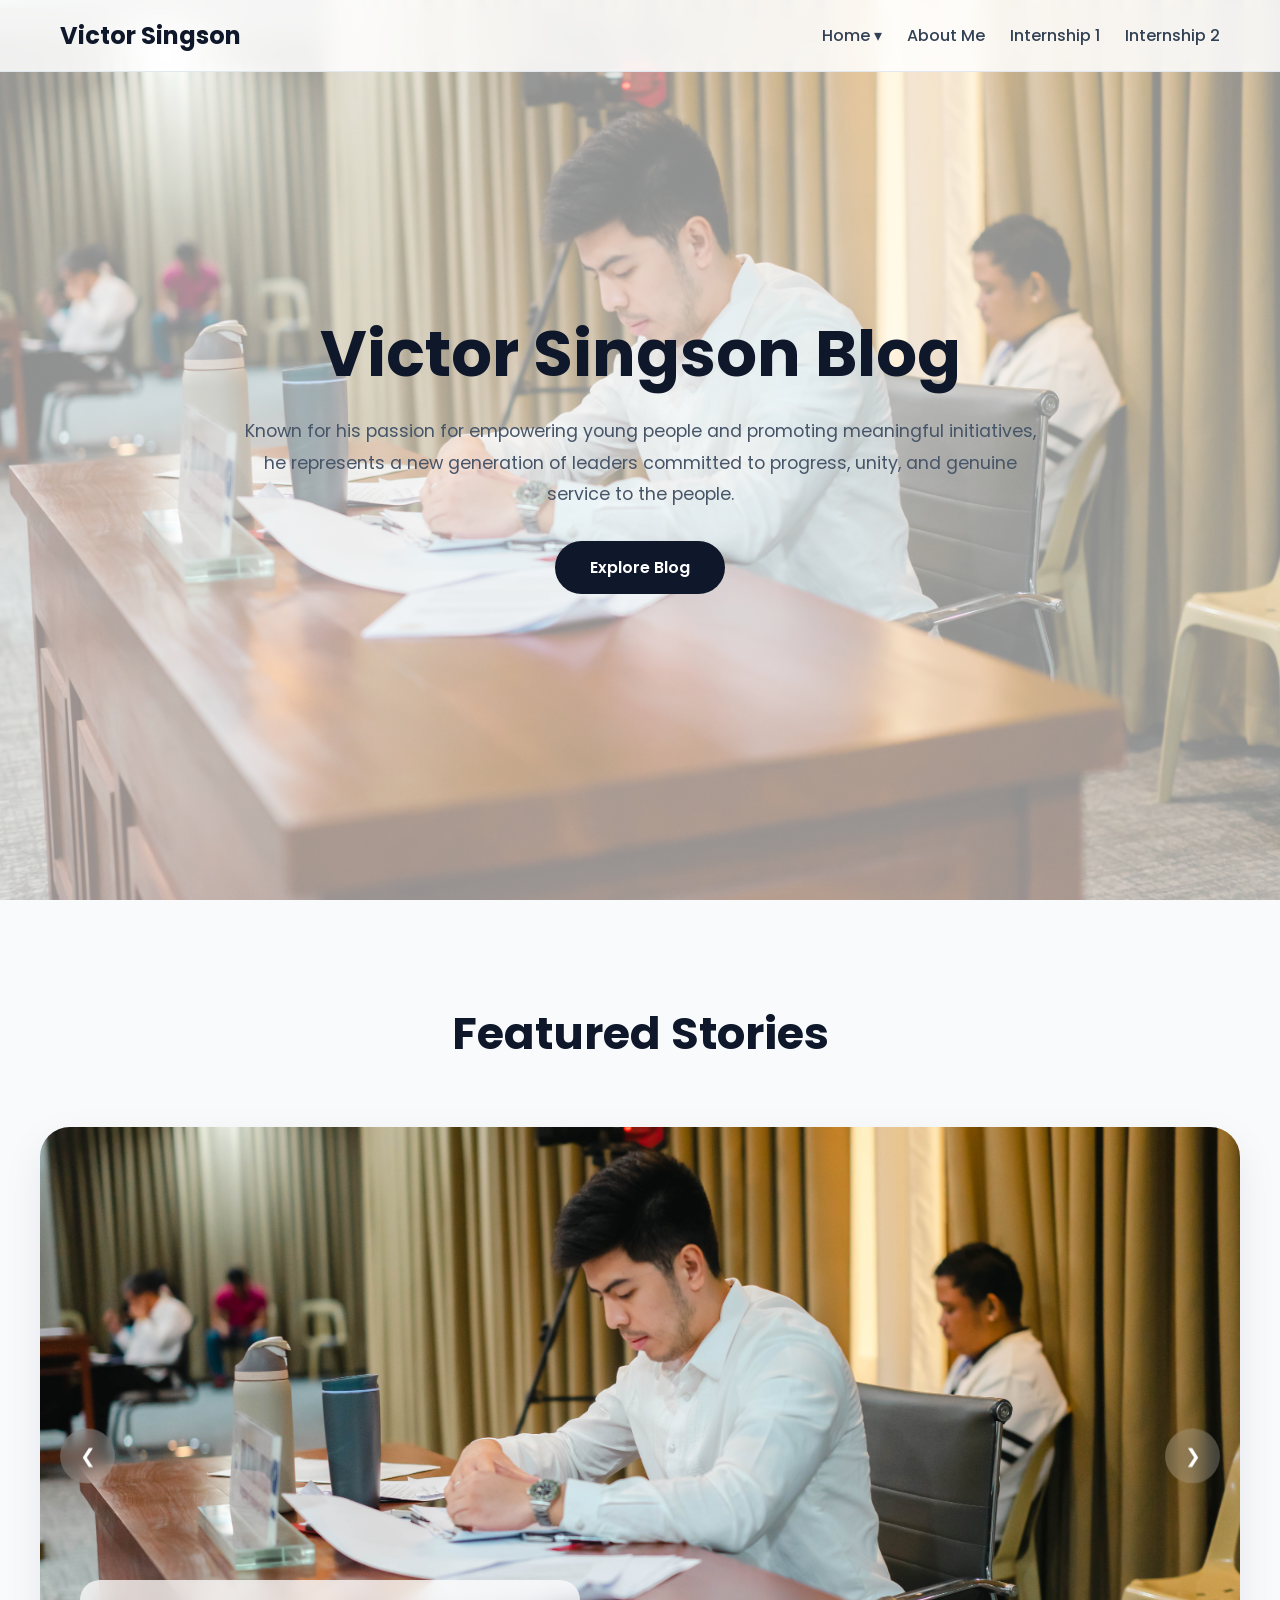
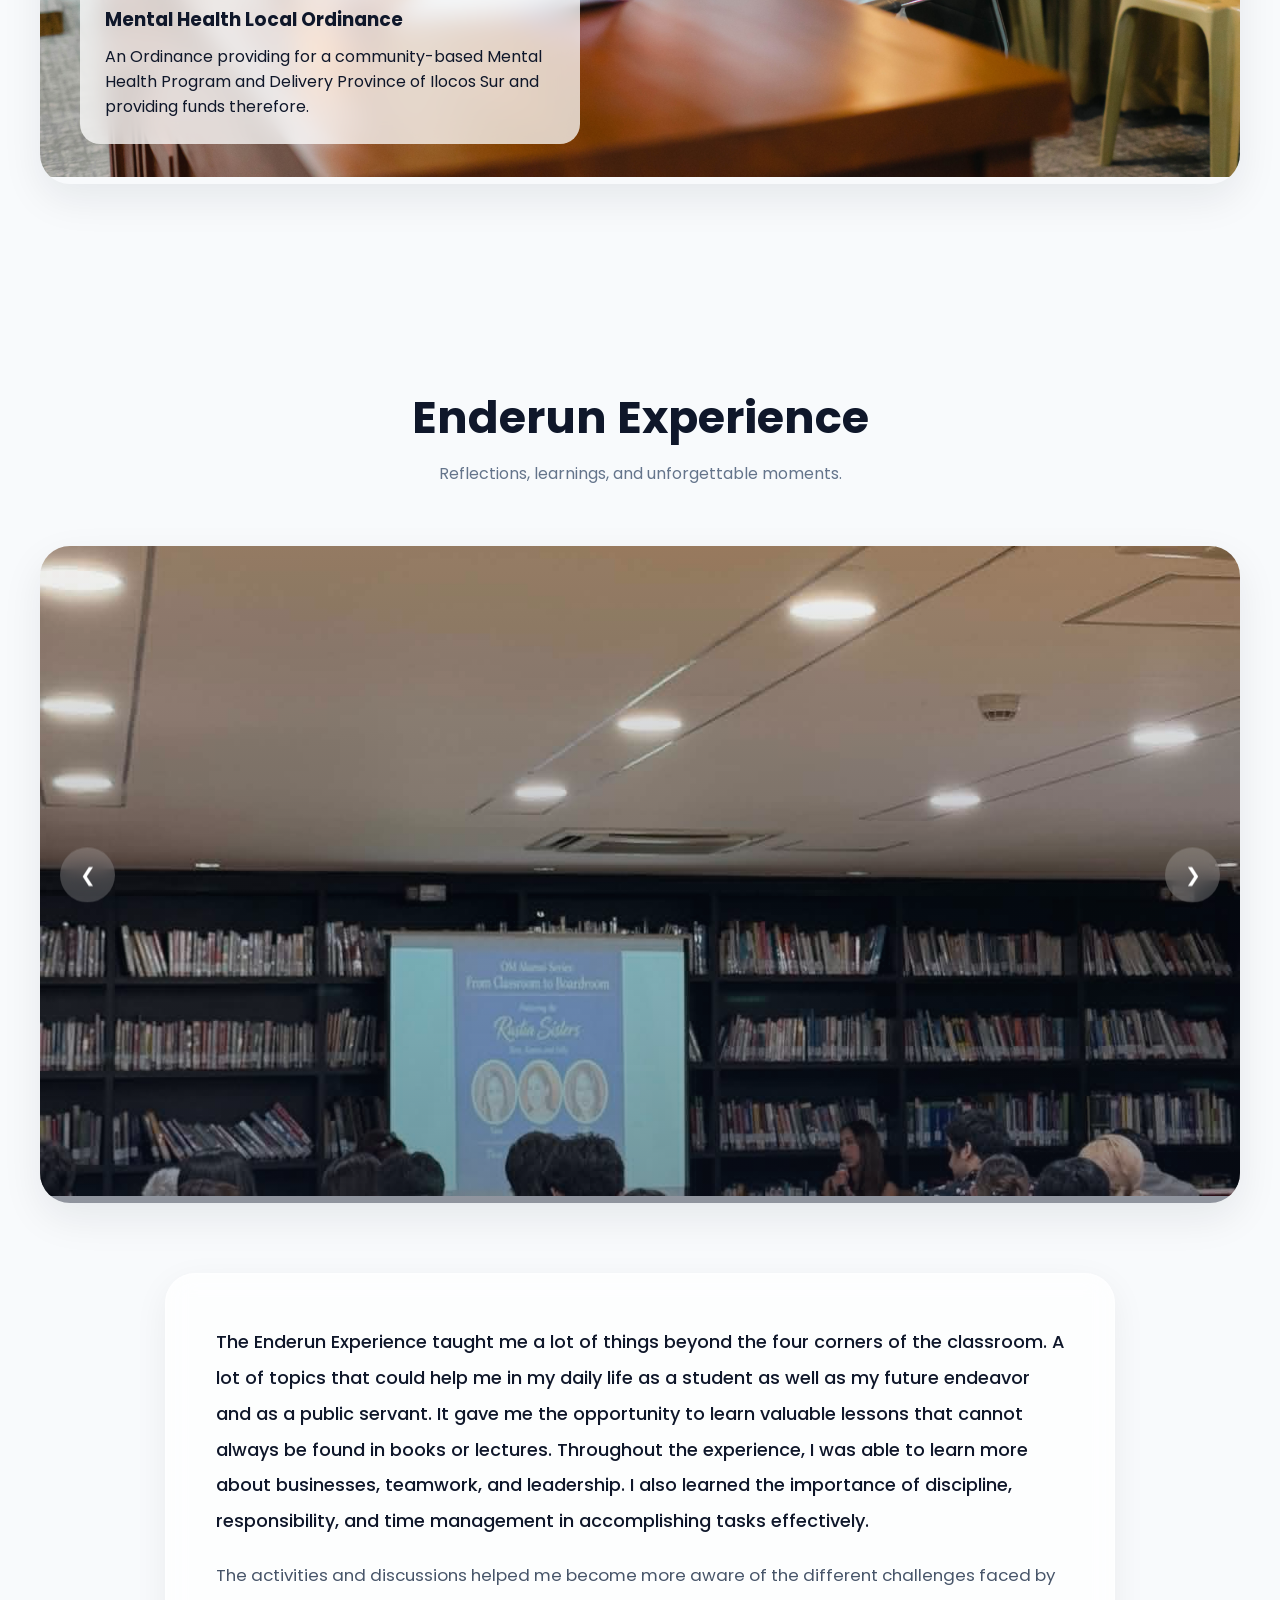
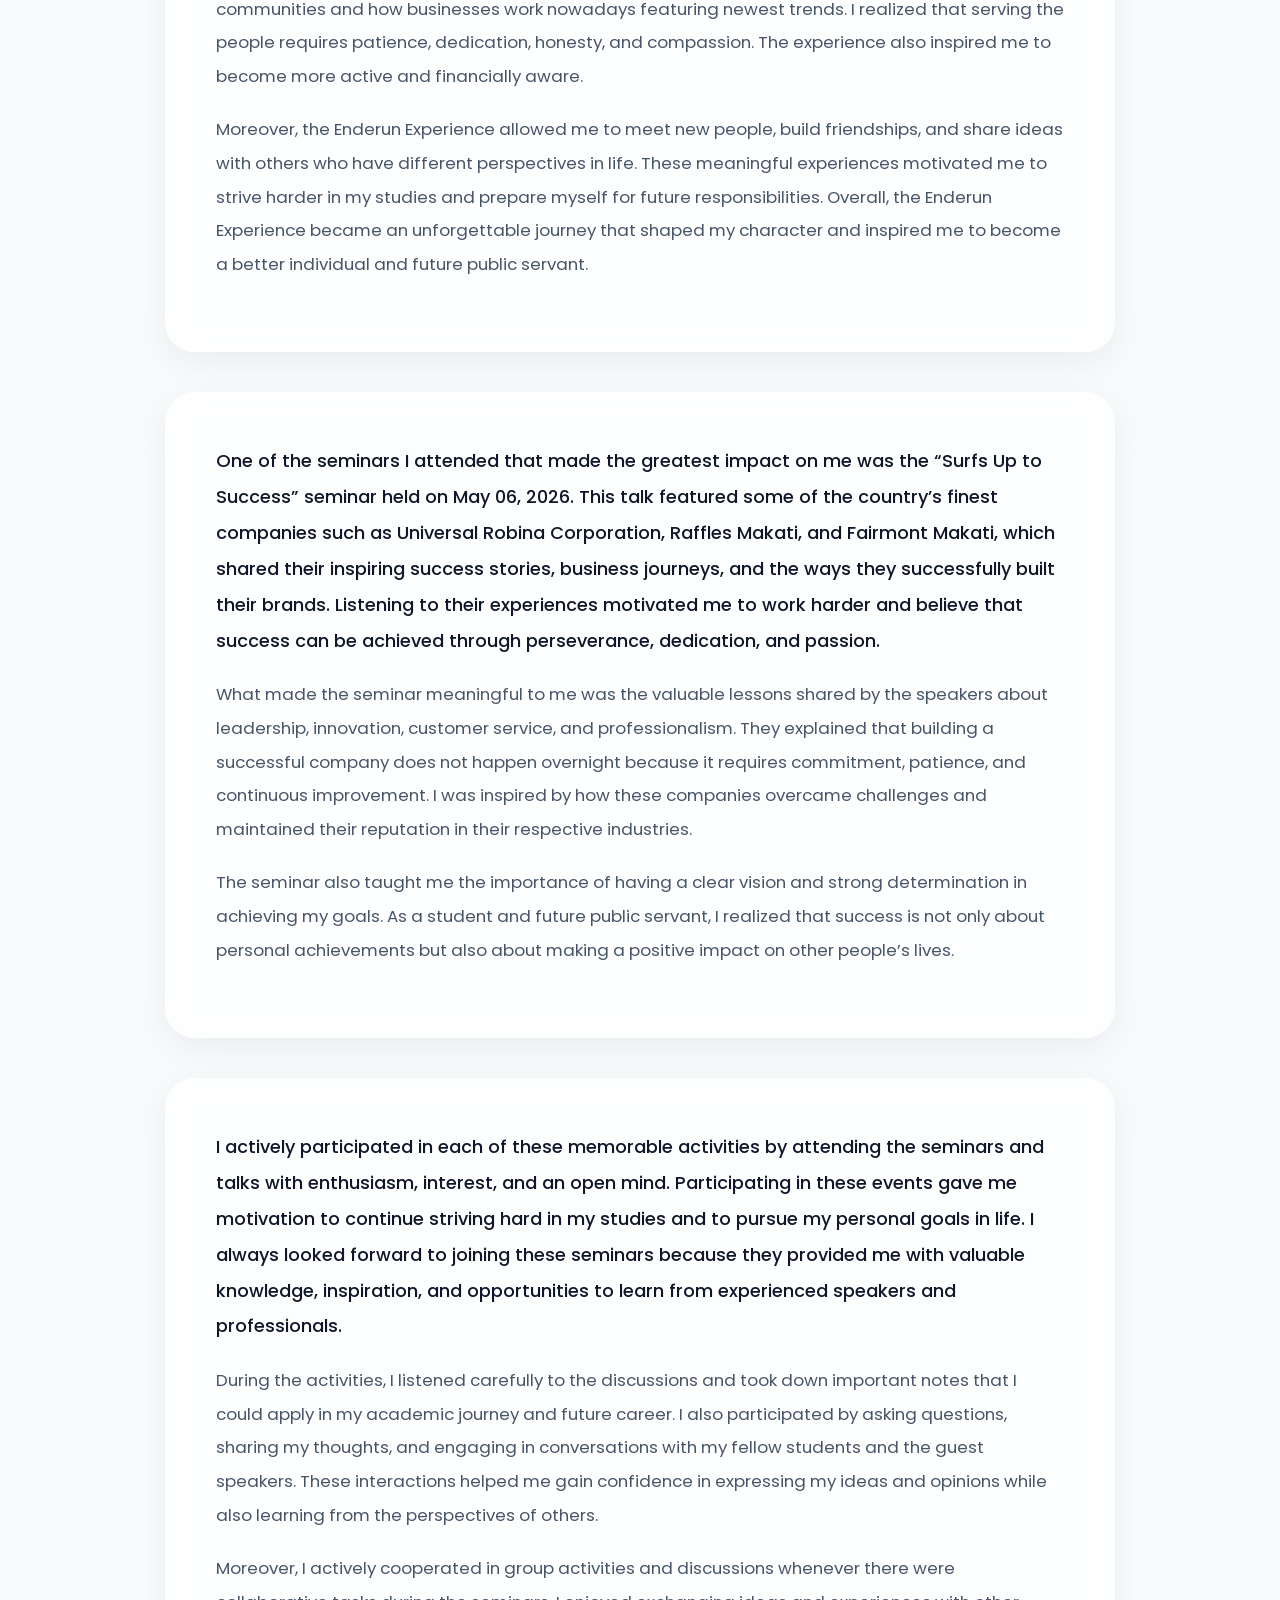
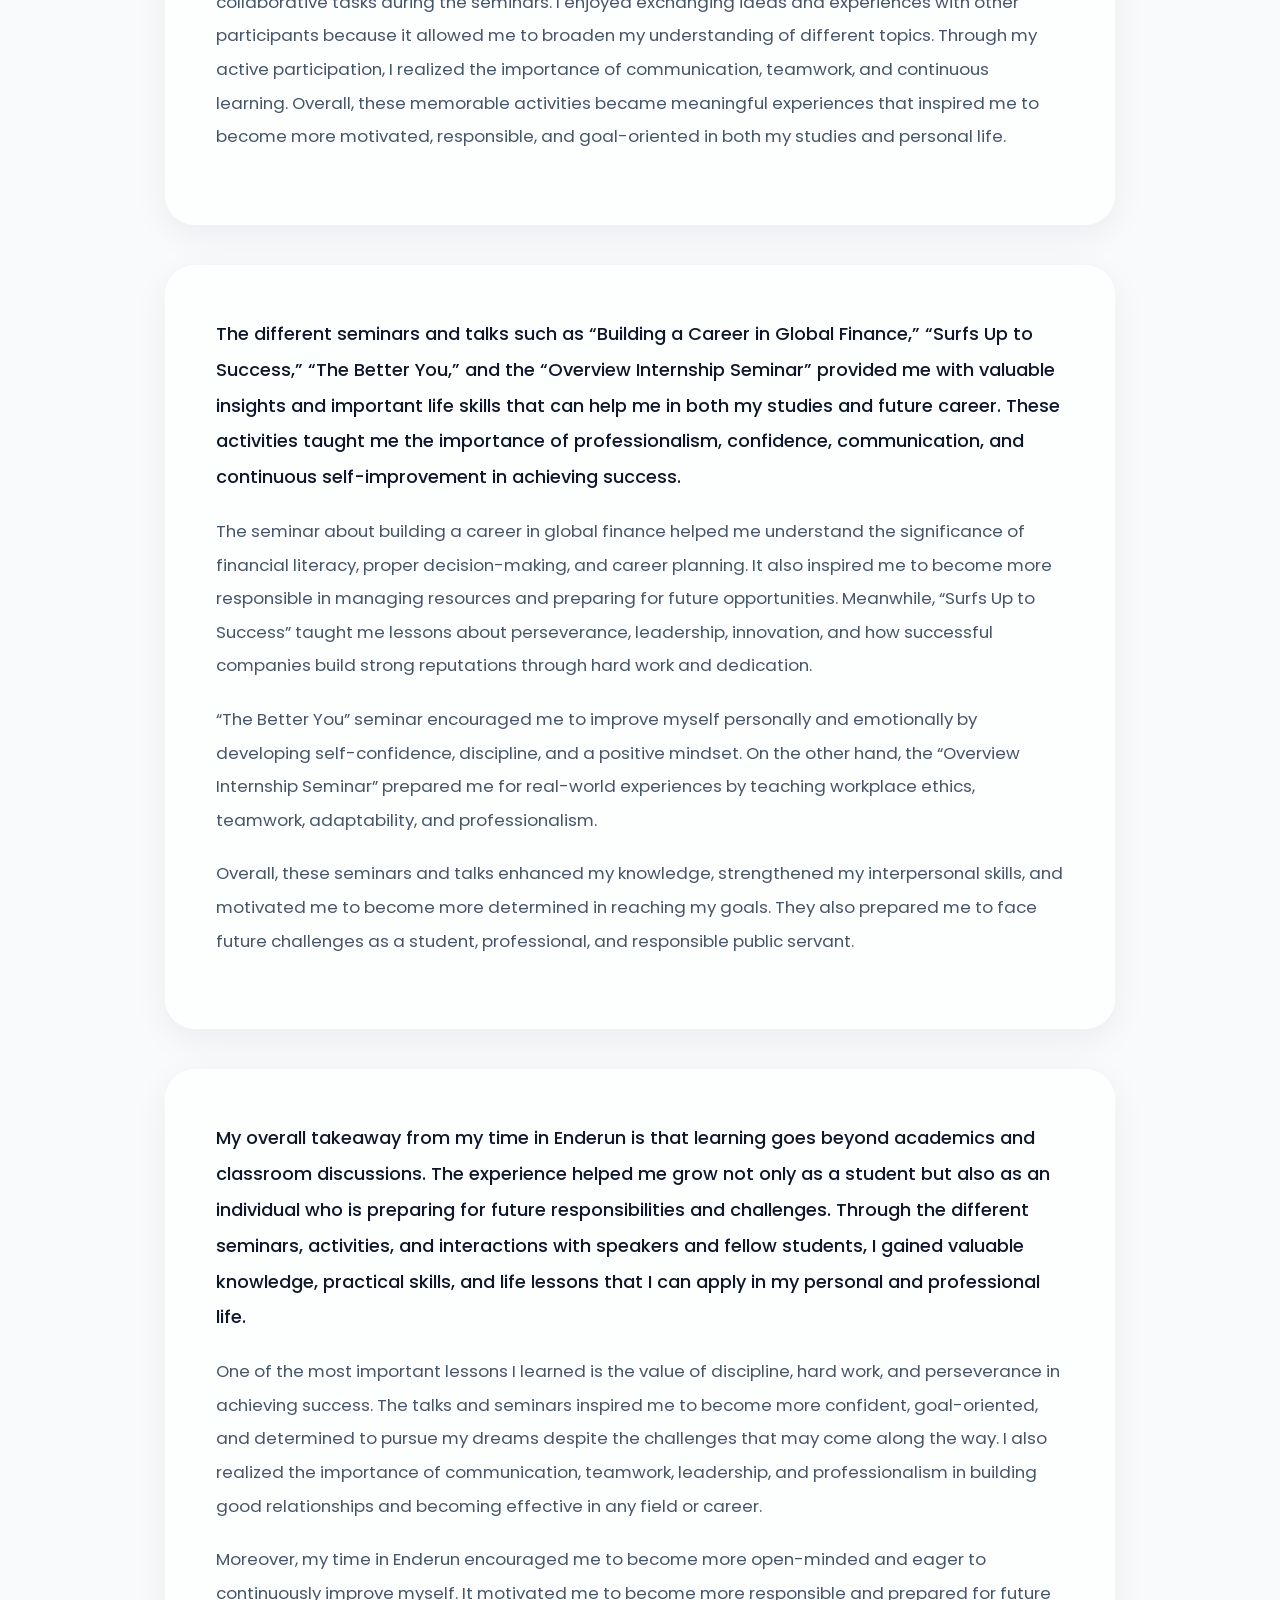
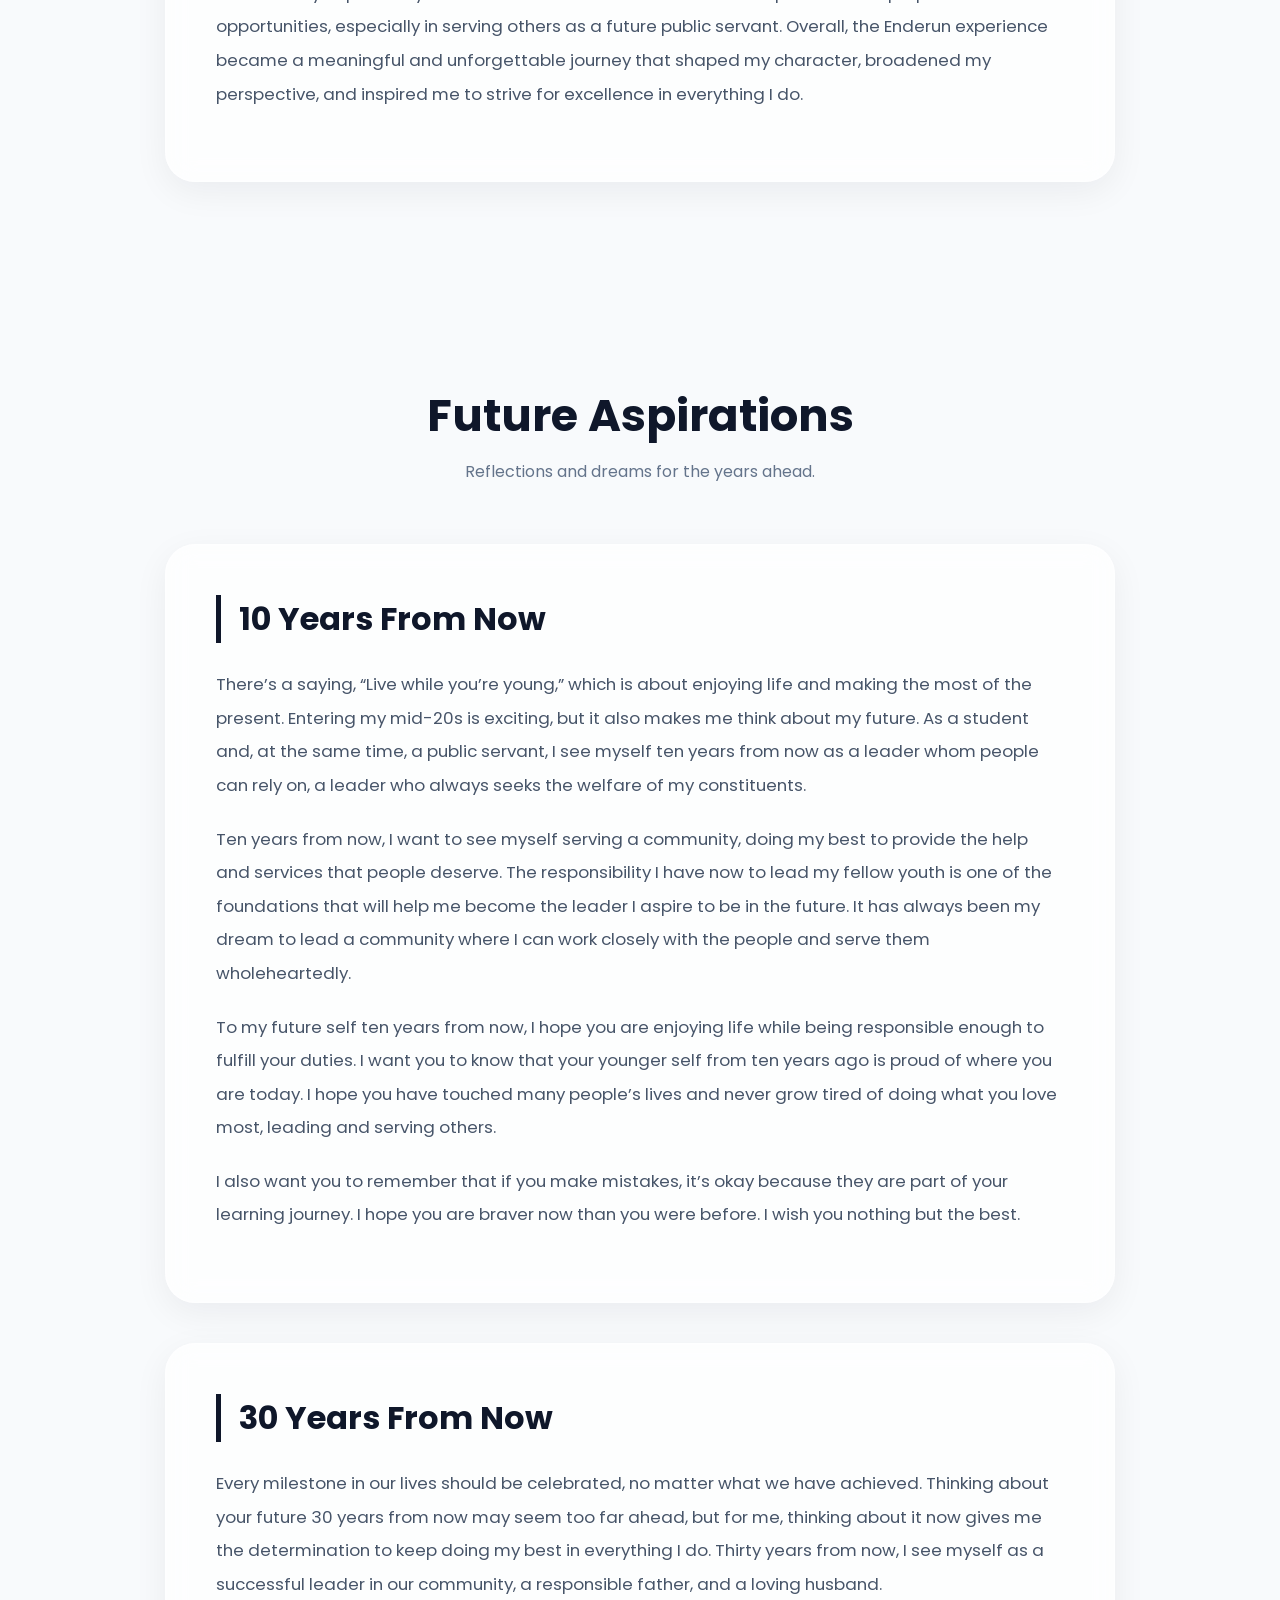
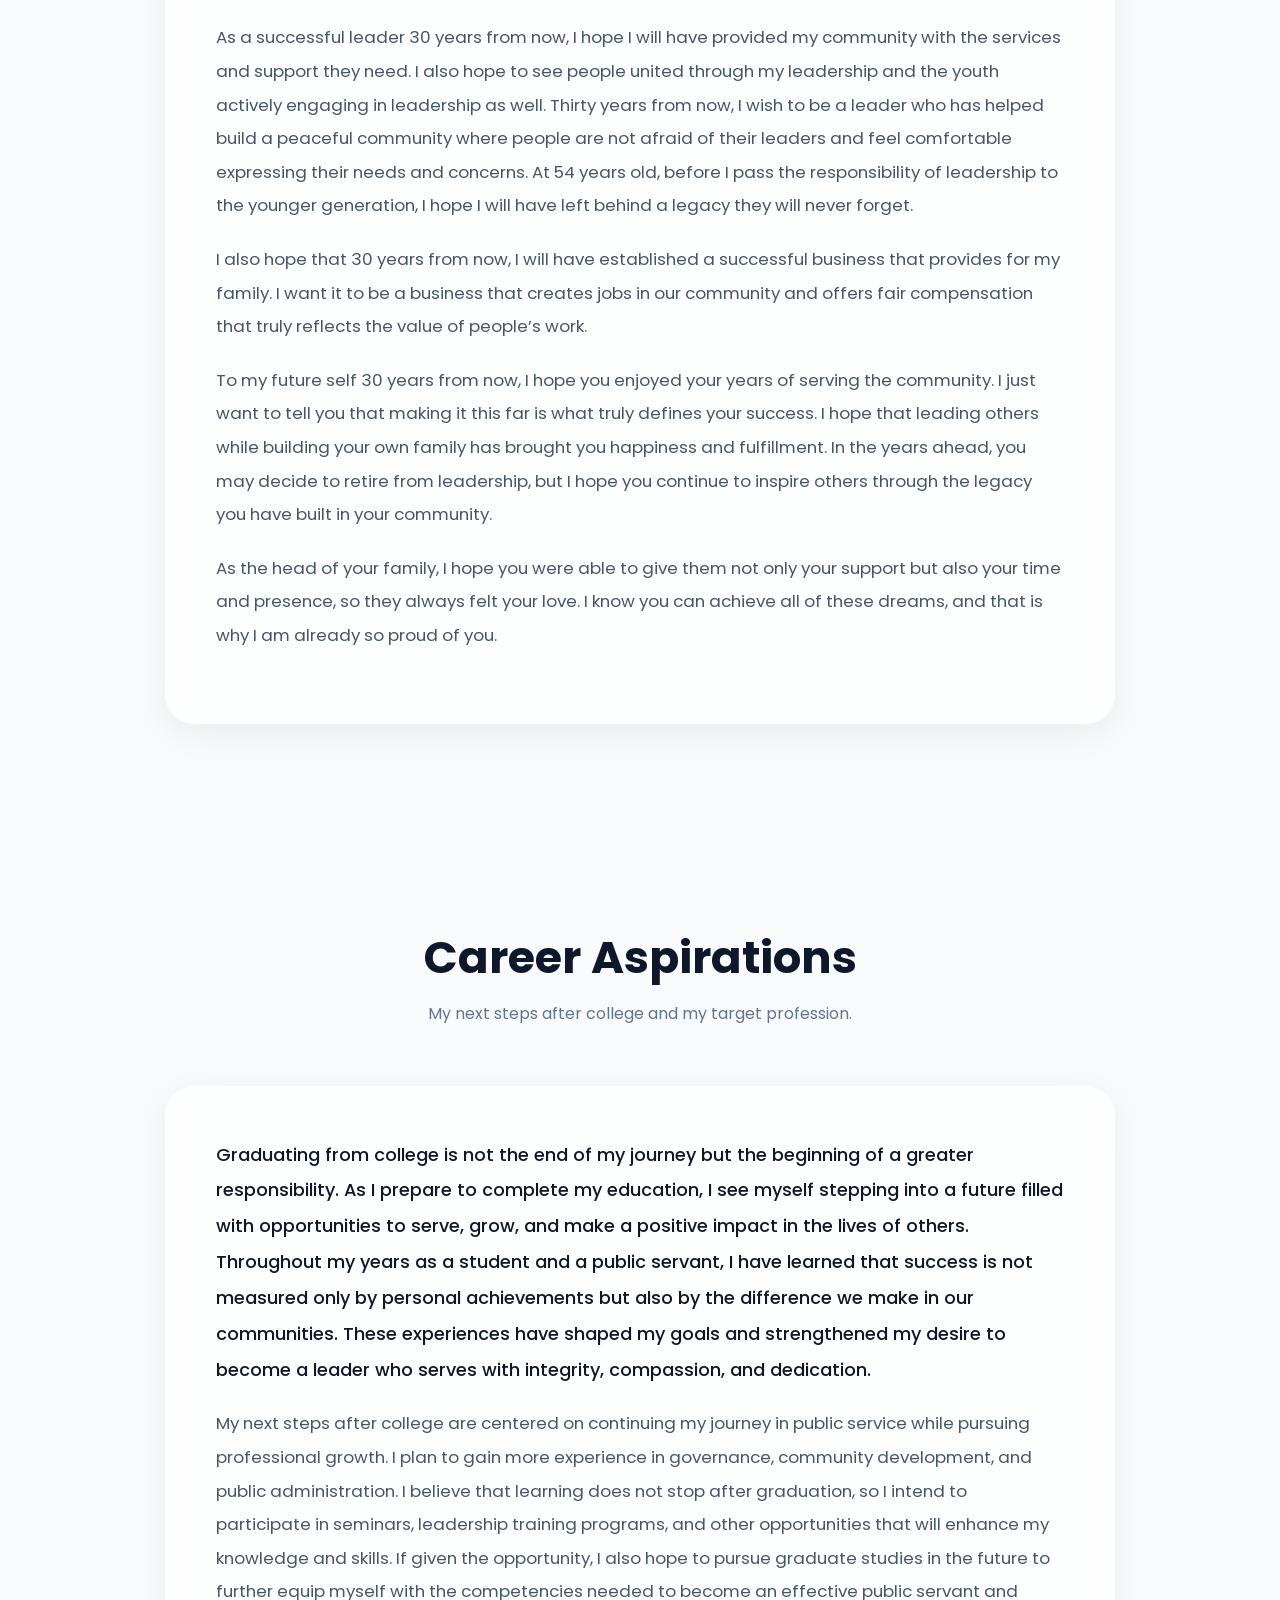
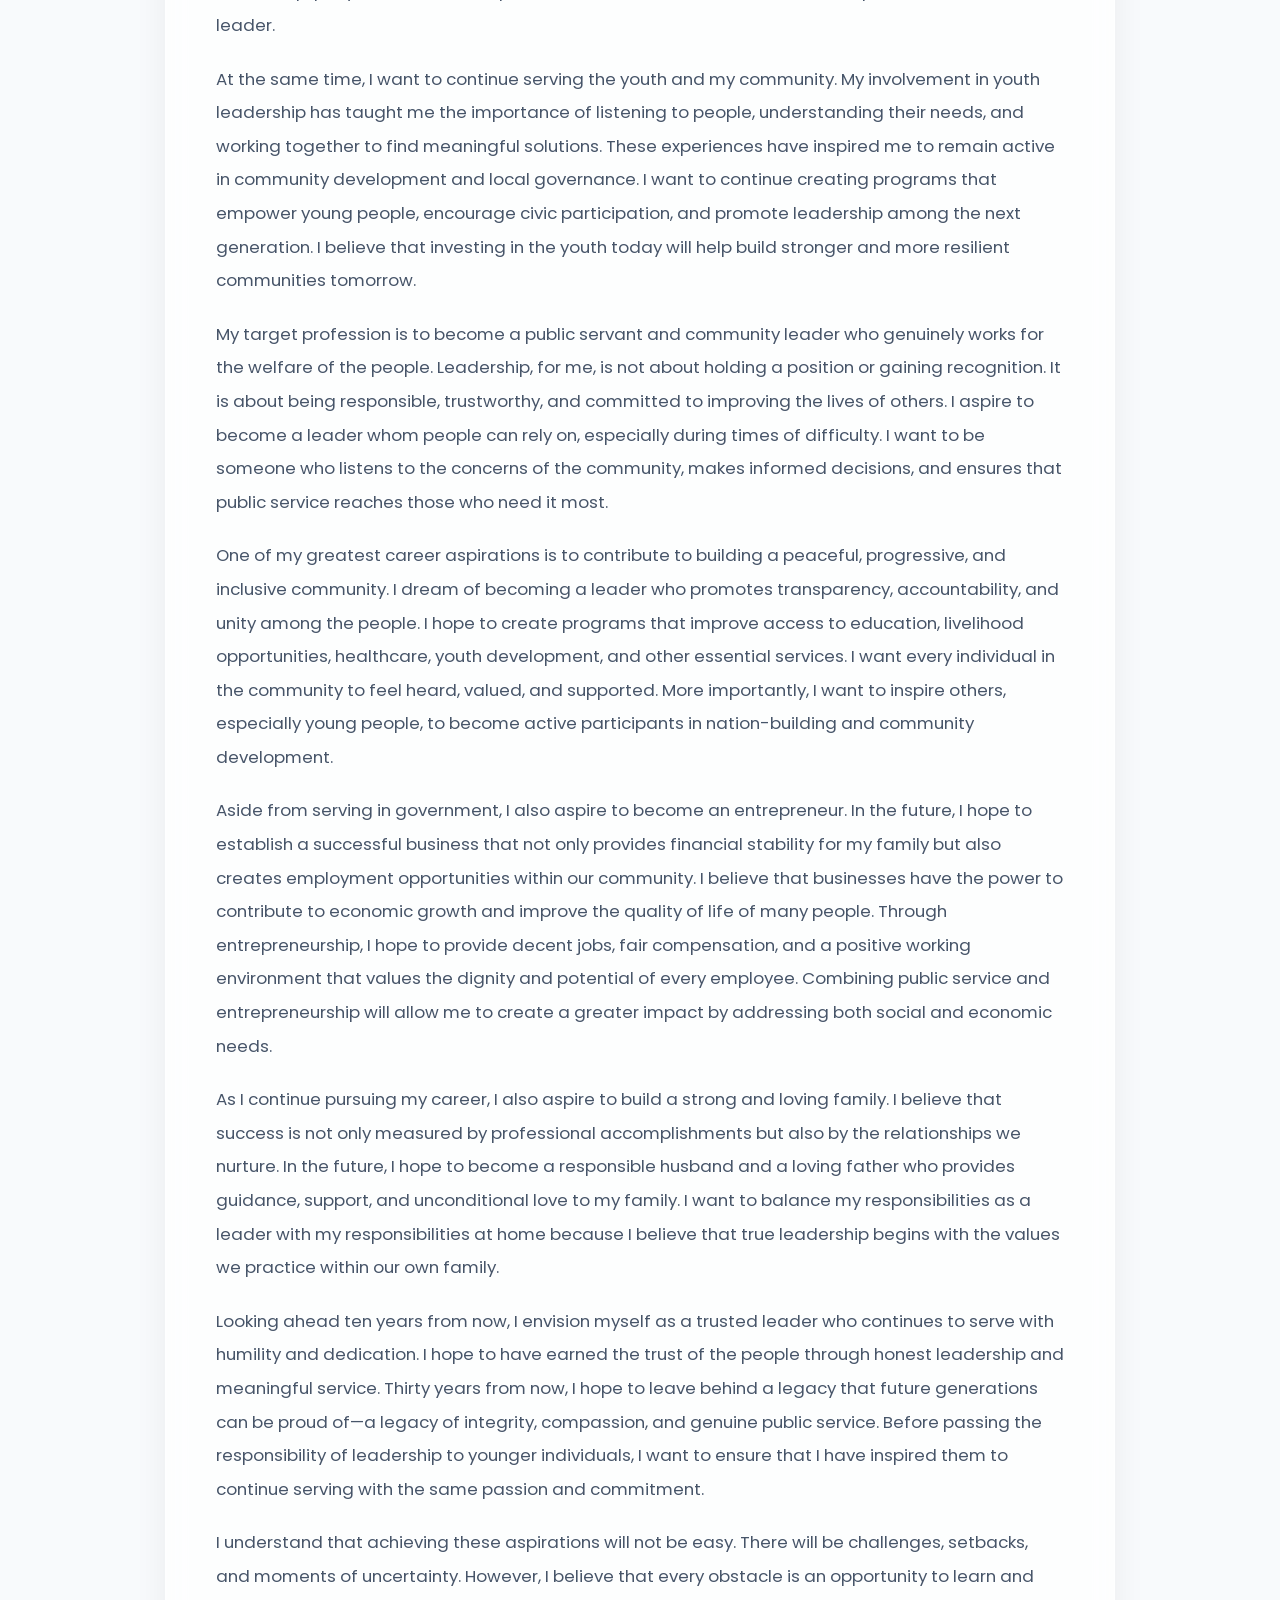
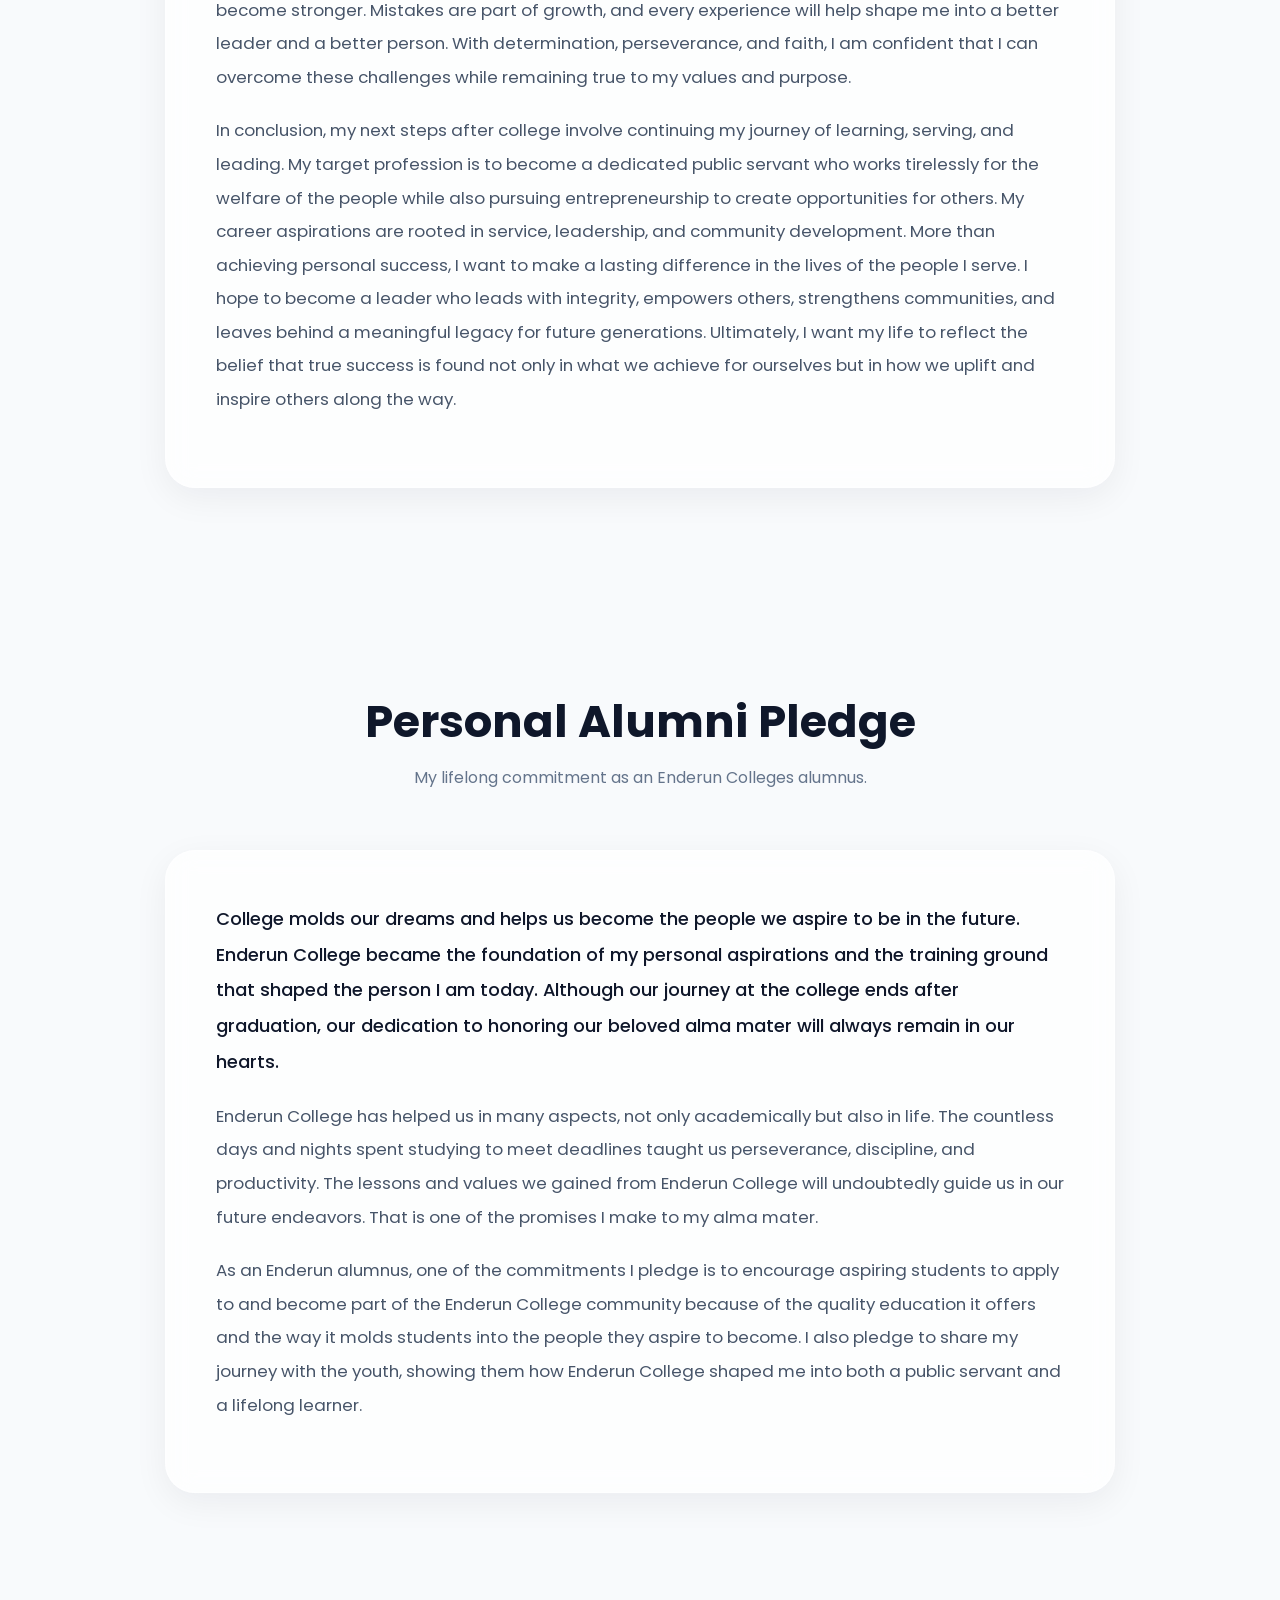
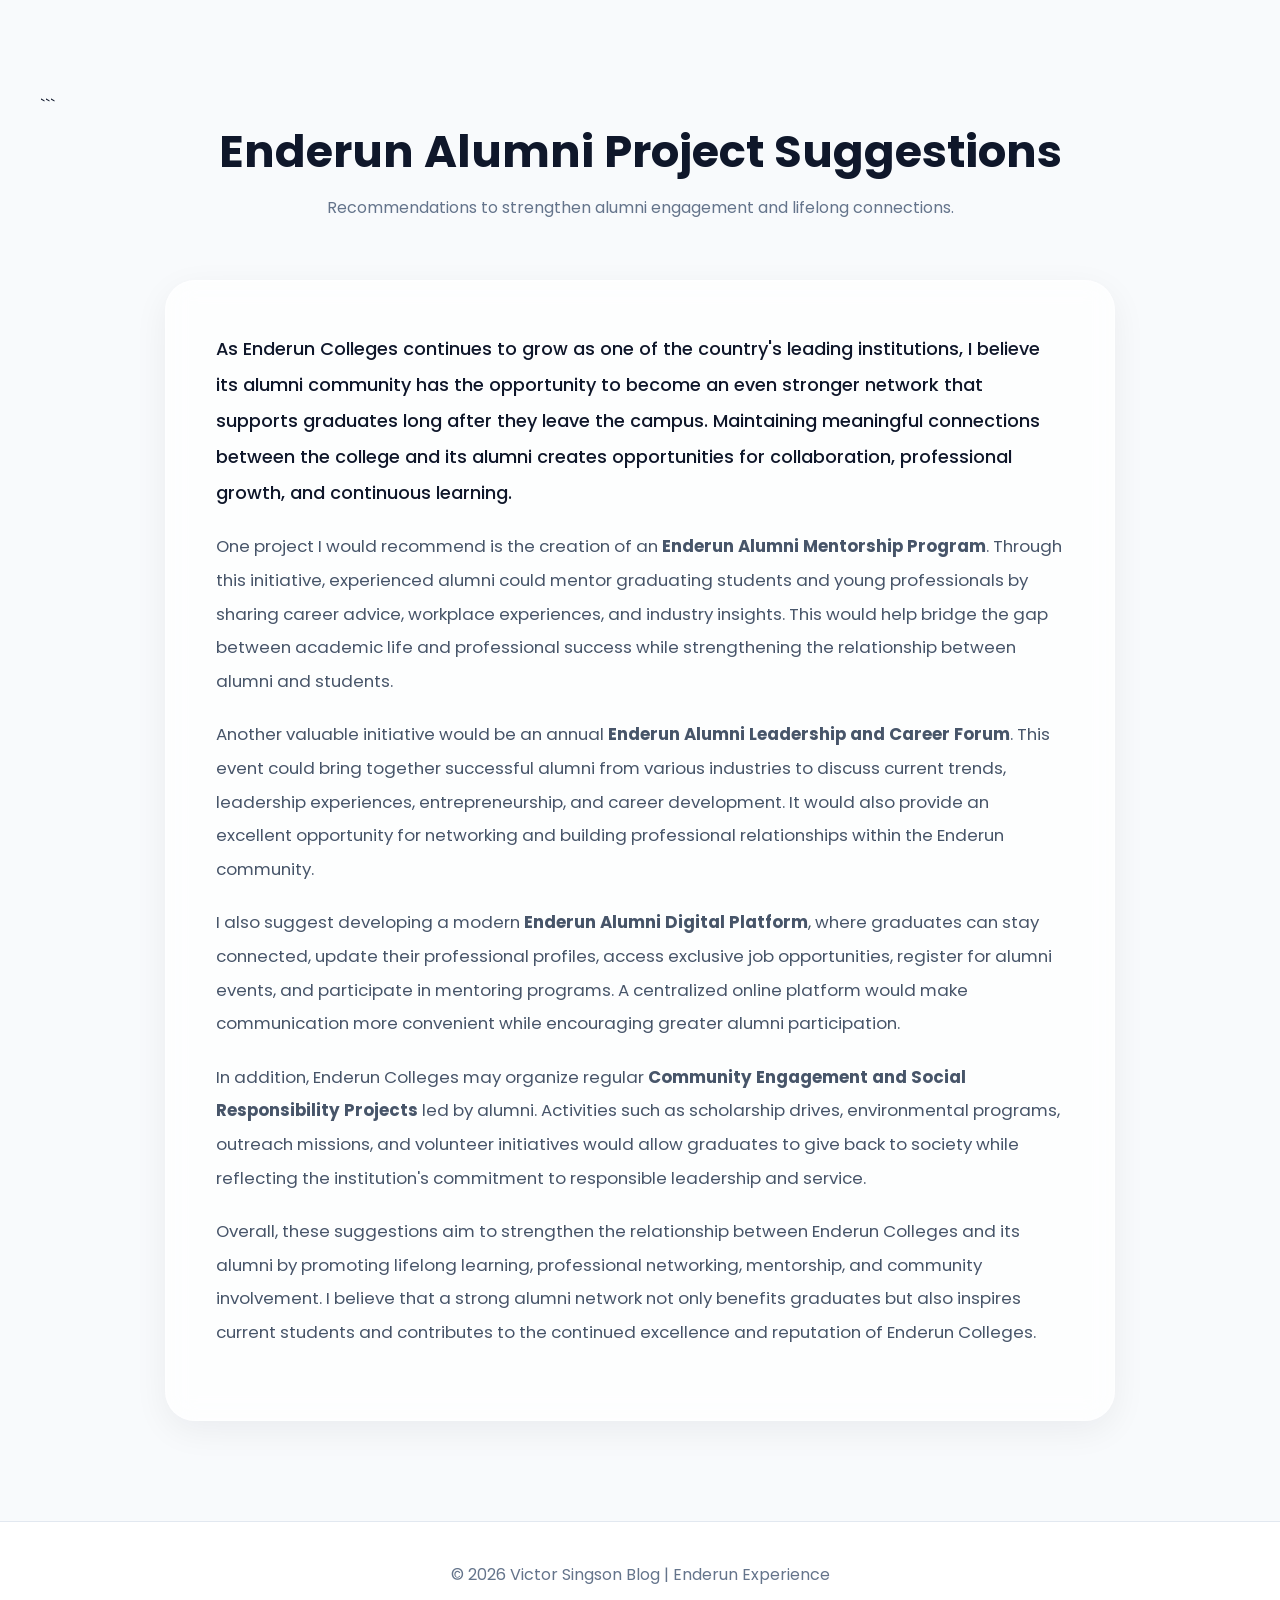
<file: index.html>
<!DOCTYPE html>
<html lang="en">
<head>

  <meta charset="UTF-8">
  <meta name="viewport" content="width=device-width, initial-scale=1.0">

  <title>Victor Singson Blog</title>

  <!-- GOOGLE FONT -->

  <link rel="preconnect" href="https://fonts.googleapis.com">

  <link rel="preconnect" href="https://fonts.gstatic.com" crossorigin>

  <link href="https://fonts.googleapis.com/css2?family=Poppins:wght@300;400;500;600;700&display=swap" rel="stylesheet">

  <!-- CSS -->

  <link rel="stylesheet" href="style.css">

</head>

<body>

  <!-- =========================
       HEADER
  ========================== -->

  <header>

    <nav>

      <div class="logo">
        Victor Singson
      </div>

      

        <div class="nav-links">

  <div class="dropdown">

    <a href="#home" class="dropbtn">
      Home ▾
    </a>

    <div class="dropdown-content">

      <a href="#featured">
        Featured
      </a>

      <a href="#blogs">
        Blogs
      </a>

      <a href="#contact">
        Contact
      </a>

    </div>

  </div>

  <a href="about.html">About Me</a>
   <a href="internship1.html">Internship 1</a>
    <a href="internship2.html">Internship 2</a>

 

</div>

      </div>

    </nav>

  </header>

  <!-- =========================
       HERO SECTION
  ========================== -->

  <section class="hero" id="home">

    <div class="hero-content">

      <h1>Victor Singson Blog</h1>

      <p>
        Known for his passion for empowering young people and promoting meaningful initiatives, he represents a new generation of leaders committed to progress, unity, and genuine service to the people.
      </p>

      <a href="#blogs" class="btn">
        Explore Blog
      </a>

    </div>

  </section>

  <!-- =========================
       FEATURED SECTION
  ========================== -->

  <section id="featured">

    <div class="container">

      <div class="section-title">

        <h2>Featured Stories</h2>

      </div>

      <div class="carousel">

        <!-- BUTTONS -->

        <button class="carousel-btn prev">
          &#10094;
        </button>

        <button class="carousel-btn next">
          &#10095;
        </button>

        <!-- SLIDES -->

        <div class="slides">

          <div class="slide">

            <img src="images/1.jpg" alt="">

            <div class="slide-content">

              <h3>Mental Health Local Ordinance</h3>

              <p>
                An Ordinance providing for a community-based Mental Health Program and Delivery Province of Ilocos Sur and providing funds therefore.
              </p>

            </div>

          </div>

          <div class="slide">

            <img src="images/2.jpg" alt="">

            <div class="slide-content">

              <h3>An Ordinance localizing RA 13313 "Safe Spaces Act" or "BAWAL BASTOS LAW"</h3>

              <p>
                To established safe public spaces and respond to gender-based sexual harrasment of the Province of Ilocos Sur.
              </p>

            </div>

          </div>

          <div class="slide">

            <img src="images/5.jpg" alt="">

            <div class="slide-content">

              <h3>A.N.N.A.K Congress</h3>

              <p>
               In celebration of Linggo ng mga Kabataan, The PPSK Ilocos Sur and A.N.N.A.K Council celebrated the ANNNAK CONGRESS. The event served as a platform for the Youth and SK official to engage in activities and lectures fostering learning and involvement.
              </p>

            </div>

          </div>

          <div class="slide">

            <img src="images/6.jpg" alt="">

            <div class="slide-content">

              <h3>The TALK</h3>

              <p>
               The TALK series is the panel discussion that invites professionals and experts in their respective fields to discuss specific topics. This format helps the audience to gain knowledge on various subjects.
              </p>

            </div>

          </div>

        </div>

      </div>

    </div>

  </section>

  <!-- =========================
       BLOG SECTION
  ========================== -->

  <section id="blogs">

    <div class="container">

      <div class="section-title">

        <h2>Enderun Experience</h2>

        <p>
          Reflections, learnings, and unforgettable moments.
        </p>

      </div>

      <!-- BLOG IMAGE CAROUSEL -->

      <div class="blog-carousel">

        <button class="blog-btn blog-prev">
          &#10094;
        </button>

        <button class="blog-btn blog-next">
          &#10095;
        </button>

        <div class="blog-slides">

          <div class="blog-slide">
            <img src="images/7.jpg" alt="">
          </div>

          <div class="blog-slide">
            <img src="images/8.jpg" alt="">
          </div>

          <div class="blog-slide">
            <img src="images/9.jpg" alt="">
          </div>

          <div class="blog-slide">
            <img src="images/10.jpg" alt="">
          </div>

          <div class="blog-slide">
            <img src="images/11.jpg" alt="">
          </div>

          <div class="blog-slide">
            <img src="images/12.jpg" alt="">
          </div>

          <div class="blog-slide">
            <img src="images/13.jpg" alt="">
          </div>

          <div class="blog-slide">
            <img src="images/14.jpg" alt="">
          </div>

          <div class="blog-slide">
            <img src="images/15.jpg" alt="">
          </div>

          <div class="blog-slide">
            <img src="images/16.jpg" alt="">
          </div>

          <div class="blog-slide">
            <img src="images/17.jpg" alt="">
          </div>

          <div class="blog-slide">
            <img src="images/18.jpg" alt="">
          </div>

          <div class="blog-slide">
            <img src="images/19.jpg" alt="">
          </div>

          <div class="blog-slide">
            <img src="images/20.jpg" alt="">
          </div>

          <div class="blog-slide">
            <img src="images/21.jpg" alt="">
          </div>

          <div class="blog-slide">
            <img src="images/22.jpg" alt="">
          </div>

          <div class="blog-slide">
            <img src="images/23.jpg" alt="">
          </div>

          <div class="blog-slide">
            <img src="images/24.jpg" alt="">
          </div>

          <div class="blog-slide">
            <img src="images/25.jpg" alt="">
          </div>

        </div>

      </div>

      <!-- BLOG CONTENT -->

      <div class="blog-content-wrapper">

        <div class="blog-post">

          <p>
            The Enderun Experience taught me a lot of things beyond the four corners of the classroom. A lot of topics that could help me in my daily life as a student as well as my future endeavor and as a public servant. It gave me the opportunity to learn valuable lessons that cannot always be found in books or lectures. Throughout the experience, I was able to learn more about businesses, teamwork, and leadership. I also learned the importance of discipline, responsibility, and time management in accomplishing tasks effectively.
          </p>

          <p>
           The activities and discussions helped me become more aware of the different challenges faced by communities and how businesses work nowadays featuring newest trends. I realized that serving the people requires patience, dedication, honesty, and compassion. The experience also inspired me to become more active and financially aware.
          </p>

          <p>
           Moreover, the Enderun Experience allowed me to meet new people, build friendships, and share ideas with others who have different perspectives in life. These meaningful experiences motivated me to strive harder in my studies and prepare myself for future responsibilities. Overall, the Enderun Experience became an unforgettable journey that shaped my character and inspired me to become a better individual and future public servant.
          </p>

        </div>
        

        <div class="blog-post">

          <p>
           One of the seminars I attended that made the greatest impact on me was the “Surfs Up to Success” seminar held on May 06, 2026. This talk featured some of the country’s finest companies such as Universal Robina Corporation, Raffles Makati, and Fairmont Makati, which shared their inspiring success stories, business journeys, and the ways they successfully built their brands. Listening to their experiences motivated me to work harder and believe that success can be achieved through perseverance, dedication, and passion.
          </p>

          <p>
            What made the seminar meaningful to me was the valuable lessons shared by the speakers about leadership, innovation, customer service, and professionalism. They explained that building a successful company does not happen overnight because it requires commitment, patience, and continuous improvement. I was inspired by how these companies overcame challenges and maintained their reputation in their respective industries.
          </p>

          <p>
            The seminar also taught me the importance of having a clear vision and strong determination in achieving my goals. As a student and future public servant, I realized that success is not only about personal achievements but also about making a positive impact on other people’s lives.
          </p>

        </div>

        <div class="blog-post">

          <p>
            I actively participated in each of these memorable activities by attending the seminars and talks with enthusiasm, interest, and an open mind. Participating in these events gave me motivation to continue striving hard in my studies and to pursue my personal goals in life. I always looked forward to joining these seminars because they provided me with valuable knowledge, inspiration, and opportunities to learn from experienced speakers and professionals.
          </p>

          <p>
            During the activities, I listened carefully to the discussions and took down important notes that I could apply in my academic journey and future career. I also participated by asking questions, sharing my thoughts, and engaging in conversations with my fellow students and the guest speakers. These interactions helped me gain confidence in expressing my ideas and opinions while also learning from the perspectives of others.
          </p>

          <p>
            Moreover, I actively cooperated in group activities and discussions whenever there were collaborative tasks during the seminars. I enjoyed exchanging ideas and experiences with other participants because it allowed me to broaden my understanding of different topics. Through my active participation, I realized the importance of communication, teamwork, and continuous learning. Overall, these memorable activities became meaningful experiences that inspired me to become more motivated, responsible, and goal-oriented in both my studies and personal life.
          </p>

        </div>

        <div class="blog-post">

          <p>
            The different seminars and talks such as “Building a Career in Global Finance,” “Surfs Up to Success,” “The Better You,” and the “Overview Internship Seminar” provided me with valuable insights and important life skills that can help me in both my studies and future career. These activities taught me the importance of professionalism, confidence, communication, and continuous self-improvement in achieving success.
          </p>

          <p>
            The seminar about building a career in global finance helped me understand the significance of financial literacy, proper decision-making, and career planning. It also inspired me to become more responsible in managing resources and preparing for future opportunities. Meanwhile, “Surfs Up to Success” taught me lessons about perseverance, leadership, innovation, and how successful companies build strong reputations through hard work and dedication.
          </p>

          <p>
            “The Better You” seminar encouraged me to improve myself personally and emotionally by developing self-confidence, discipline, and a positive mindset. On the other hand, the “Overview Internship Seminar” prepared me for real-world experiences by teaching workplace ethics, teamwork, adaptability, and professionalism.
          </p>

          <p>
            Overall, these seminars and talks enhanced my knowledge, strengthened my interpersonal skills, and motivated me to become more determined in reaching my goals. They also prepared me to face future challenges as a student, professional, and responsible public servant.
          </p>


        </div>

        <div class="blog-post">

          <p>
            My overall takeaway from my time in Enderun is that learning goes beyond academics and classroom discussions. The experience helped me grow not only as a student but also as an individual who is preparing for future responsibilities and challenges. Through the different seminars, activities, and interactions with speakers and fellow students, I gained valuable knowledge, practical skills, and life lessons that I can apply in my personal and professional life.
          </p>

          <p>
            One of the most important lessons I learned is the value of discipline, hard work, and perseverance in achieving success. The talks and seminars inspired me to become more confident, goal-oriented, and determined to pursue my dreams despite the challenges that may come along the way. I also realized the importance of communication, teamwork, leadership, and professionalism in building good relationships and becoming effective in any field or career.
          </p>

          <p>
           Moreover, my time in Enderun encouraged me to become more open-minded and eager to continuously improve myself. It motivated me to become more responsible and prepared for future opportunities, especially in serving others as a future public servant. Overall, the Enderun experience became a meaningful and unforgettable journey that shaped my character, broadened my perspective, and inspired me to strive for excellence in everything I do.
          </p>

        </div>

      </div>

    </div>

  </section>

  <section id="future">

  <div class="container">

    <div class="section-title">

      <h2>Future Aspirations</h2>

      <p>
        Reflections and dreams for the years ahead.
      </p>

    </div>

    <div class="blog-content-wrapper">

      <!-- 10 YEARS -->

      <div class="blog-post">

        <h3>10 Years From Now</h3>

         <p>
           There’s a saying, “Live while you’re young,” which is about enjoying life and making the most 
of the present. Entering my mid-20s is exciting, but it also makes me think about my future. 
As a student and, at the same time, a public servant, I see myself ten years from now as a 
leader whom people can rely on, a leader who always seeks the welfare of my constituents.
          </p>

          <p>
           Ten years from now, I want to see myself serving a community, doing my best to provide the 
        help and services that people deserve. The responsibility I have now to lead my fellow youth 
        is one of the foundations that will help me become the leader I aspire to be in the future. It 
        has always been my dream to lead a community where I can work closely with the people 
        and serve them wholeheartedly. 
                  </p>

             <p>
          To my future self ten years from now, I hope you are enjoying life while being responsible 
        enough to fulfill your duties. I want you to know that your younger self from ten years ago is 
        proud of where you are today. I hope you have touched many people’s lives and never grow 
        tired of doing what you love most, leading and serving others.
          </p>

            <p>
         I also want you to remember that if you make mistakes, it’s okay because they are part of 
        your learning journey. I hope you are braver now than you were before. I wish you nothing 
        but the best. 
                    </p>

      </div>

      <!-- 30 YEARS -->

      <div class="blog-post">

        <h3>30 Years From Now</h3>
<p>
        Every milestone in our lives should be celebrated, no matter what we have achieved. 
        Thinking about your future 30 years from now may seem too far ahead, but for me, thinking 
        about it now gives me the determination to keep doing my best in everything I do. Thirty 
        years from now, I see myself as a successful leader in our community, a responsible father, 
        and a loving husband.
          </p>


          <p>
       As a successful leader 30 years from now, I hope I will have provided my community with the 
      services and support they need. I also hope to see people united through my leadership and 
      the youth actively engaging in leadership as well. Thirty years from now, I wish to be a leader 
      who has helped build a peaceful community where people are not afraid of their leaders and 
      feel comfortable expressing their needs and concerns. At 54 years old, before I pass the 
      responsibility of leadership to the younger generation, I hope I will have left behind a legacy 
      they will never forget.
          </p>

           <p>
      I also hope that 30 years from now, I will have established a successful business that 
      provides for my family. I want it to be a business that creates jobs in our community and 
      offers fair compensation that truly reflects the value of people’s work.
          </p>

          <p>
      To my future self 30 years from now, I hope you enjoyed your years of serving the 
      community. I just want to tell you that making it this far is what truly defines your success. I 
      hope that leading others while building your own family has brought you happiness and 
      fulfillment. In the years ahead, you may decide to retire from leadership, but I hope you 
      continue to inspire others through the legacy you have built in your community. 
          </p>

          <p> As the head of your family, I hope you were able to give them not only your support but also 
            your time and presence, so they always felt your love. I know you can achieve all of these 
            dreams, and that is why I am already so proud of you. </p>

      </div>

    </div>

  </div>

</section>

  <!-- =========================
     CAREER ASPIRATIONS ESSAY
========================== -->

<section id="career">

  <div class="container">

    <div class="section-title">

      <h2>Career Aspirations</h2>

      <p>
        My next steps after college and my target profession.
      </p>

    </div>

    <div class="blog-content-wrapper">

      <div class="blog-post">

        <p>
          Graduating from college is not the end of my journey but the beginning of a greater responsibility. As I prepare to complete my education, I see myself stepping into a future filled with opportunities to serve, grow, and make a positive impact in the lives of others. Throughout my years as a student and a public servant, I have learned that success is not measured only by personal achievements but also by the difference we make in our communities. These experiences have shaped my goals and strengthened my desire to become a leader who serves with integrity, compassion, and dedication.
        </p>

        <p>
          My next steps after college are centered on continuing my journey in public service while pursuing professional growth. I plan to gain more experience in governance, community development, and public administration. I believe that learning does not stop after graduation, so I intend to participate in seminars, leadership training programs, and other opportunities that will enhance my knowledge and skills. If given the opportunity, I also hope to pursue graduate studies in the future to further equip myself with the competencies needed to become an effective public servant and leader.
        </p>

        <p>
          At the same time, I want to continue serving the youth and my community. My involvement in youth leadership has taught me the importance of listening to people, understanding their needs, and working together to find meaningful solutions. These experiences have inspired me to remain active in community development and local governance. I want to continue creating programs that empower young people, encourage civic participation, and promote leadership among the next generation. I believe that investing in the youth today will help build stronger and more resilient communities tomorrow.
        </p>

        <p>
          My target profession is to become a public servant and community leader who genuinely works for the welfare of the people. Leadership, for me, is not about holding a position or gaining recognition. It is about being responsible, trustworthy, and committed to improving the lives of others. I aspire to become a leader whom people can rely on, especially during times of difficulty. I want to be someone who listens to the concerns of the community, makes informed decisions, and ensures that public service reaches those who need it most.
        </p>

        <p>
          One of my greatest career aspirations is to contribute to building a peaceful, progressive, and inclusive community. I dream of becoming a leader who promotes transparency, accountability, and unity among the people. I hope to create programs that improve access to education, livelihood opportunities, healthcare, youth development, and other essential services. I want every individual in the community to feel heard, valued, and supported. More importantly, I want to inspire others, especially young people, to become active participants in nation-building and community development.
        </p>

        <p>
          Aside from serving in government, I also aspire to become an entrepreneur. In the future, I hope to establish a successful business that not only provides financial stability for my family but also creates employment opportunities within our community. I believe that businesses have the power to contribute to economic growth and improve the quality of life of many people. Through entrepreneurship, I hope to provide decent jobs, fair compensation, and a positive working environment that values the dignity and potential of every employee. Combining public service and entrepreneurship will allow me to create a greater impact by addressing both social and economic needs.
        </p>

        <p>
          As I continue pursuing my career, I also aspire to build a strong and loving family. I believe that success is not only measured by professional accomplishments but also by the relationships we nurture. In the future, I hope to become a responsible husband and a loving father who provides guidance, support, and unconditional love to my family. I want to balance my responsibilities as a leader with my responsibilities at home because I believe that true leadership begins with the values we practice within our own family.
        </p>

        <p>
          Looking ahead ten years from now, I envision myself as a trusted leader who continues to serve with humility and dedication. I hope to have earned the trust of the people through honest leadership and meaningful service. Thirty years from now, I hope to leave behind a legacy that future generations can be proud of—a legacy of integrity, compassion, and genuine public service. Before passing the responsibility of leadership to younger individuals, I want to ensure that I have inspired them to continue serving with the same passion and commitment.
        </p>

        <p>
          I understand that achieving these aspirations will not be easy. There will be challenges, setbacks, and moments of uncertainty. However, I believe that every obstacle is an opportunity to learn and become stronger. Mistakes are part of growth, and every experience will help shape me into a better leader and a better person. With determination, perseverance, and faith, I am confident that I can overcome these challenges while remaining true to my values and purpose.
        </p>

        <p>
          In conclusion, my next steps after college involve continuing my journey of learning, serving, and leading. My target profession is to become a dedicated public servant who works tirelessly for the welfare of the people while also pursuing entrepreneurship to create opportunities for others. My career aspirations are rooted in service, leadership, and community development. More than achieving personal success, I want to make a lasting difference in the lives of the people I serve. I hope to become a leader who leads with integrity, empowers others, strengthens communities, and leaves behind a meaningful legacy for future generations. Ultimately, I want my life to reflect the belief that true success is found not only in what we achieve for ourselves but in how we uplift and inspire others along the way.
        </p>

      </div>

    </div>

  </div>

</section>

  
<!-- =========================
     PERSONAL ALUMNI PLEDGE
========================== -->

<section id="personal-pledge">

  <div class="container">

    <div class="section-title">

      <h2>Personal Alumni Pledge</h2>

      <p>
        My lifelong commitment as an Enderun Colleges alumnus.
      </p>

    </div>

    <div class="blog-content-wrapper">

      <div class="blog-post">

        <p>
          College molds our dreams and helps us become the people we aspire to be in the future. Enderun College became the foundation of my personal aspirations and the training ground that shaped the person I am today. Although our journey at the college ends after graduation, our dedication to honoring our beloved alma mater will always remain in our hearts.
        </p>

        <p>
         Enderun College has helped us in many aspects, not only academically but also in life. The countless days and nights spent studying to meet deadlines taught us perseverance, discipline, and productivity. The lessons and values we gained from Enderun College will undoubtedly guide us in our future endeavors. That is one of the promises I make to my alma mater.
        </p>

        <p>
          As an Enderun alumnus, one of the commitments I pledge is to encourage aspiring students to apply to and become part of the Enderun College community because of the quality education it offers and the way it molds students into the people they aspire to become. I also pledge to share my journey with the youth, showing them how Enderun College shaped me into both a public servant and a lifelong learner.
        </p>

      </div>

    </div>

  </div>

</section>

<!-- =========================
     ENDERUN ALUMNI PROJECT SUGGESTIONS
========================== -->

<section id="alumni-project">

  <div class="container">

```
<div class="section-title">

  <h2>Enderun Alumni Project Suggestions</h2>

  <p>
    Recommendations to strengthen alumni engagement and lifelong connections.
  </p>

</div>

<div class="blog-content-wrapper">

  <div class="blog-post">

    <p>
      As Enderun Colleges continues to grow as one of the country's leading institutions, I believe its alumni community has the opportunity to become an even stronger network that supports graduates long after they leave the campus. Maintaining meaningful connections between the college and its alumni creates opportunities for collaboration, professional growth, and continuous learning.
    </p>

    <p>
      One project I would recommend is the creation of an <strong>Enderun Alumni Mentorship Program</strong>. Through this initiative, experienced alumni could mentor graduating students and young professionals by sharing career advice, workplace experiences, and industry insights. This would help bridge the gap between academic life and professional success while strengthening the relationship between alumni and students.
    </p>

    <p>
      Another valuable initiative would be an annual <strong>Enderun Alumni Leadership and Career Forum</strong>. This event could bring together successful alumni from various industries to discuss current trends, leadership experiences, entrepreneurship, and career development. It would also provide an excellent opportunity for networking and building professional relationships within the Enderun community.
    </p>

    <p>
      I also suggest developing a modern <strong>Enderun Alumni Digital Platform</strong>, where graduates can stay connected, update their professional profiles, access exclusive job opportunities, register for alumni events, and participate in mentoring programs. A centralized online platform would make communication more convenient while encouraging greater alumni participation.
    </p>

    <p>
      In addition, Enderun Colleges may organize regular <strong>Community Engagement and Social Responsibility Projects</strong> led by alumni. Activities such as scholarship drives, environmental programs, outreach missions, and volunteer initiatives would allow graduates to give back to society while reflecting the institution's commitment to responsible leadership and service.
    </p>

    <p>
      Overall, these suggestions aim to strengthen the relationship between Enderun Colleges and its alumni by promoting lifelong learning, professional networking, mentorship, and community involvement. I believe that a strong alumni network not only benefits graduates but also inspires current students and contributes to the continued excellence and reputation of Enderun Colleges.
    </p>

  </div>

</div>

  </div>

</section>

  <!-- =========================
       FOOTER
  ========================== -->

  <footer id="contact">

    <p>
      © 2026 Victor Singson Blog | Enderun Experience
    </p>

  </footer>

  <!-- JAVASCRIPT -->

  <script src="script.js"></script>

</body>
</html>
</file>
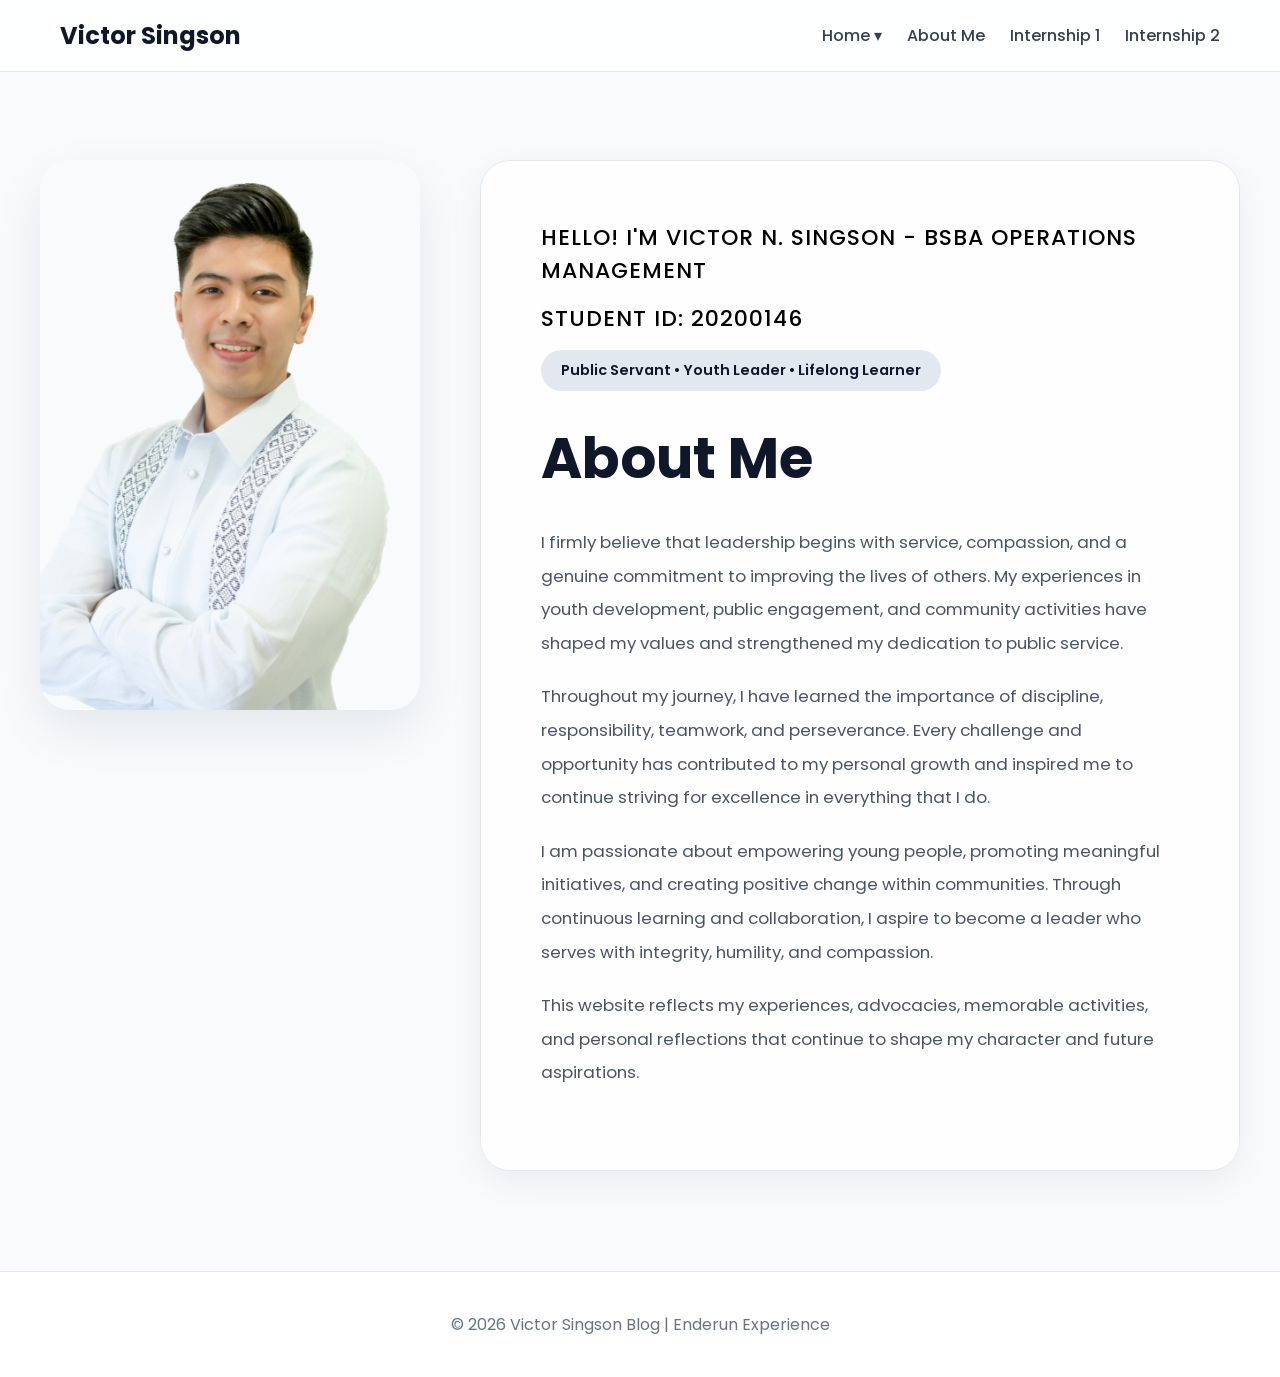
<file: about.html>
<!DOCTYPE html>
<html lang="en">
<head>

  <meta charset="UTF-8">
  <meta name="viewport" content="width=device-width, initial-scale=1.0">

  <title>About Me | Victor Singson</title>

  <!-- GOOGLE FONT -->

  <link rel="preconnect" href="https://fonts.googleapis.com">
  <link rel="preconnect" href="https://fonts.gstatic.com" crossorigin>

  <link
    href="https://fonts.googleapis.com/css2?family=Poppins:wght@300;400;500;600;700&display=swap"
    rel="stylesheet"
  >

  <!-- CSS -->

  <link rel="stylesheet" href="style.css">

</head>

<body>

  <!-- =========================
       HEADER
  ========================== -->

  <header>

    <nav>

      <div class="logo">
        Victor Singson
      </div>

            <div class="nav-links">

  <div class="dropdown">

    <a href="index.html" class="dropbtn">
      Home ▾
    </a>

    <div class="dropdown-content">

      <a href="index.html#featured">
        Featured
      </a>

      <a href="index.html#blogs">
        Blogs
      </a>

      <a href="iindex.html#contact">
        Contact
      </a>

    </div>

  </div>

  <a href="about.html">About Me</a>

  <a href="internship1.html">Internship 1</a>
  <a href="internship2.html">Internship 2</a>
  

</div>

    </nav>

  </header>

  <!-- =========================
       ABOUT PAGE
  ========================== -->

  <section class="about-page">

    <div class="container">

      <div class="about-grid">

        <!-- PROFILE IMAGE -->

        <div class="about-image">

          <img src="images/26.png" alt="Victor Singson">

        </div>

        <!-- CONTENT -->

        <div class="about-content">

          <h3 class="about-greeting">
  Hello! I'm Victor N. Singson - BSBA Operations Management
          </h3>
<h2 class="about-greeting">
  Student ID: 20200146
</h2>

          <span class="about-badge">
            Public Servant • Youth Leader • Lifelong Learner
          </span>

          <h1>
            About Me
          </h1>

          <p>
            I firmly believe that leadership begins with service,
            compassion, and a genuine commitment to improving the
            lives of others. My experiences in youth development,
            public engagement, and community activities have shaped
            my values and strengthened my dedication to public service.
          </p>

          <p>
            Throughout my journey, I have learned the importance of
            discipline, responsibility, teamwork, and perseverance.
            Every challenge and opportunity has contributed to my
            personal growth and inspired me to continue striving for
            excellence in everything that I do.
          </p>

          <p>
            I am passionate about empowering young people,
            promoting meaningful initiatives, and creating
            positive change within communities. Through continuous
            learning and collaboration, I aspire to become a leader
            who serves with integrity, humility, and compassion.
          </p>

          <p>
            This website reflects my experiences, advocacies,
            memorable activities, and personal reflections that
            continue to shape my character and future aspirations.
          </p>


         
          

            <!-- /*What is your target profession and what are your career aspirations? 

            Graduating from college is not the end of my journey but the beginning of a greater 
              responsibility. As I prepare to complete my education, I see myself stepping into a future 
              filled with opportunities to serve, grow, and make a positive impact in the lives of others. 
              Throughout my years as a student and a public servant, I have learned that success is not 
              measured only by personal achievements but also by the difference we make in our 
              communities. These experiences have shaped my goals and strengthened my desire to 
              become a leader who serves with integrity, compassion, and dedication. 

            My next steps after college are centered on continuing my journey in public service while 
pursuing professional growth. I plan to gain more experience in governance, community 
development, and public administration. I believe that learning does not stop after 
graduation, so I intend to participate in seminars, leadership training programs, and other 
opportunities that will enhance my knowledge and skills. If given the opportunity, I also hope 
to pursue graduate studies in the future to further equip myself with the competencies 
needed to become an effective public servant and leader. 

            At the same time, I want to continue serving the youth and my community. My involvement in 
youth leadership has taught me the importance of listening to people, understanding their 
needs, and working together to find meaningful solutions. These experiences have inspired 
me to remain active in community development and local governance. I want to continue 
creating programs that empower young people, encourage civic participation, and promote 
leadership among the next generation. I believe that investing in the youth today will help 
build stronger and more resilient communities tomorrow.

            My target profession is to become a public servant and community leader who genuinely 
works for the welfare of the people. Leadership, for me, is not about holding a position or 
gaining recognition. It is about being responsible, trustworthy, and committed to improving 
the lives of others. I aspire to become a leader whom people can rely on, especially during 
times of difficulty. I want to be someone who listens to the concerns of the community, 
makes informed decisions, and ensures that public service reaches those who need it most. 

            One of my greatest career aspirations is to contribute to building a peaceful, progressive, 
and inclusive community. I dream of becoming a leader who promotes transparency, 
accountability, and unity among the people. I hope to create programs that improve access 
to education, livelihood opportunities, healthcare, youth development, and other essential 
services. I want every individual in the community to feel heard, valued, and supported. More 
importantly, I want to inspire others, especially young people, to become active participants 
in nation-building and community development. 

            Aside from serving in government, I also aspire to become an entrepreneur. In the future, I 
hope to establish a successful business that not only provides financial stability for my family 
but also creates employment opportunities within our community. I believe that businesses 
have the power to contribute to economic growth and improve the quality of life of many 
people. Through entrepreneurship, I hope to provide decent jobs, fair compensation, and a 
positive working environment that values the dignity and potential of every employee. 
Combining public service and entrepreneurship will allow me to create a greater impact by 
addressing both social and economic needs.

            <p>As I continue pursuing my career, I also aspire to build a strong and loving family. I believe 
that success is not only measured by professional accomplishments but also by the 
relationships we nurture. In the future, I hope to become a responsible husband and a loving 
father who provides guidance, support, and unconditional love to my family. I want to 
balance my responsibilities as a leader with my responsibilities at home because I believe 
that true leadership begins with the values we practice within our own family.</p>

            Looking ahead ten years from now, I envision myself as a trusted leader who continues to 
serve with humility and dedication. I hope to have earned the trust of the people through 
honest leadership and meaningful service. Thirty years from now, I hope to leave behind a 
legacy that future generations can be proud of—a legacy of integrity, compassion, and 
genuine public service. Before passing the responsibility of leadership to younger 
individuals, I want to ensure that I have inspired them to continue serving with the same 
passion and commitment. 

            I understand that achieving these aspirations will not be easy. There will be challenges, 
setbacks, and moments of uncertainty. However, I believe that every obstacle is an 
opportunity to learn and become stronger. Mistakes are part of growth, and every experience 
will help shape me into a better leader and a better person. With determination, 
perseverance, and faith, I am confident that I can overcome these challenges while 
remaining true to my values and purpose.

            In conclusion, my next steps after college involve continuing my journey of learning, serving, 
and leading. My target profession is to become a dedicated public servant who works 
tirelessly for the welfare of the people while also pursuing entrepreneurship to create 
opportunities for others. My career aspirations are rooted in service, leadership, and 
community development. More than achieving personal success, I want to make a lasting 
difference in the lives of the people I serve. I hope to become a leader who leads with 
integrity, empowers others, strengthens communities, and leaves behind a meaningful 
legacy for future generations. Ultimately, I want my life to reflect the belief that true success 
is found not only in what we achieve for ourselves but in how we uplift and inspire others 
along the way.   -->

        </div>

      </div>

    </div>

  </section>

  <!-- =========================
       FOOTER
  ========================== -->

  <footer>

    <p>
      © 2026 Victor Singson Blog | Enderun Experience
    </p>

  </footer>

  <!-- JAVASCRIPT -->

  <script src="script.js" defer></script>

</body>
</html>
</file>
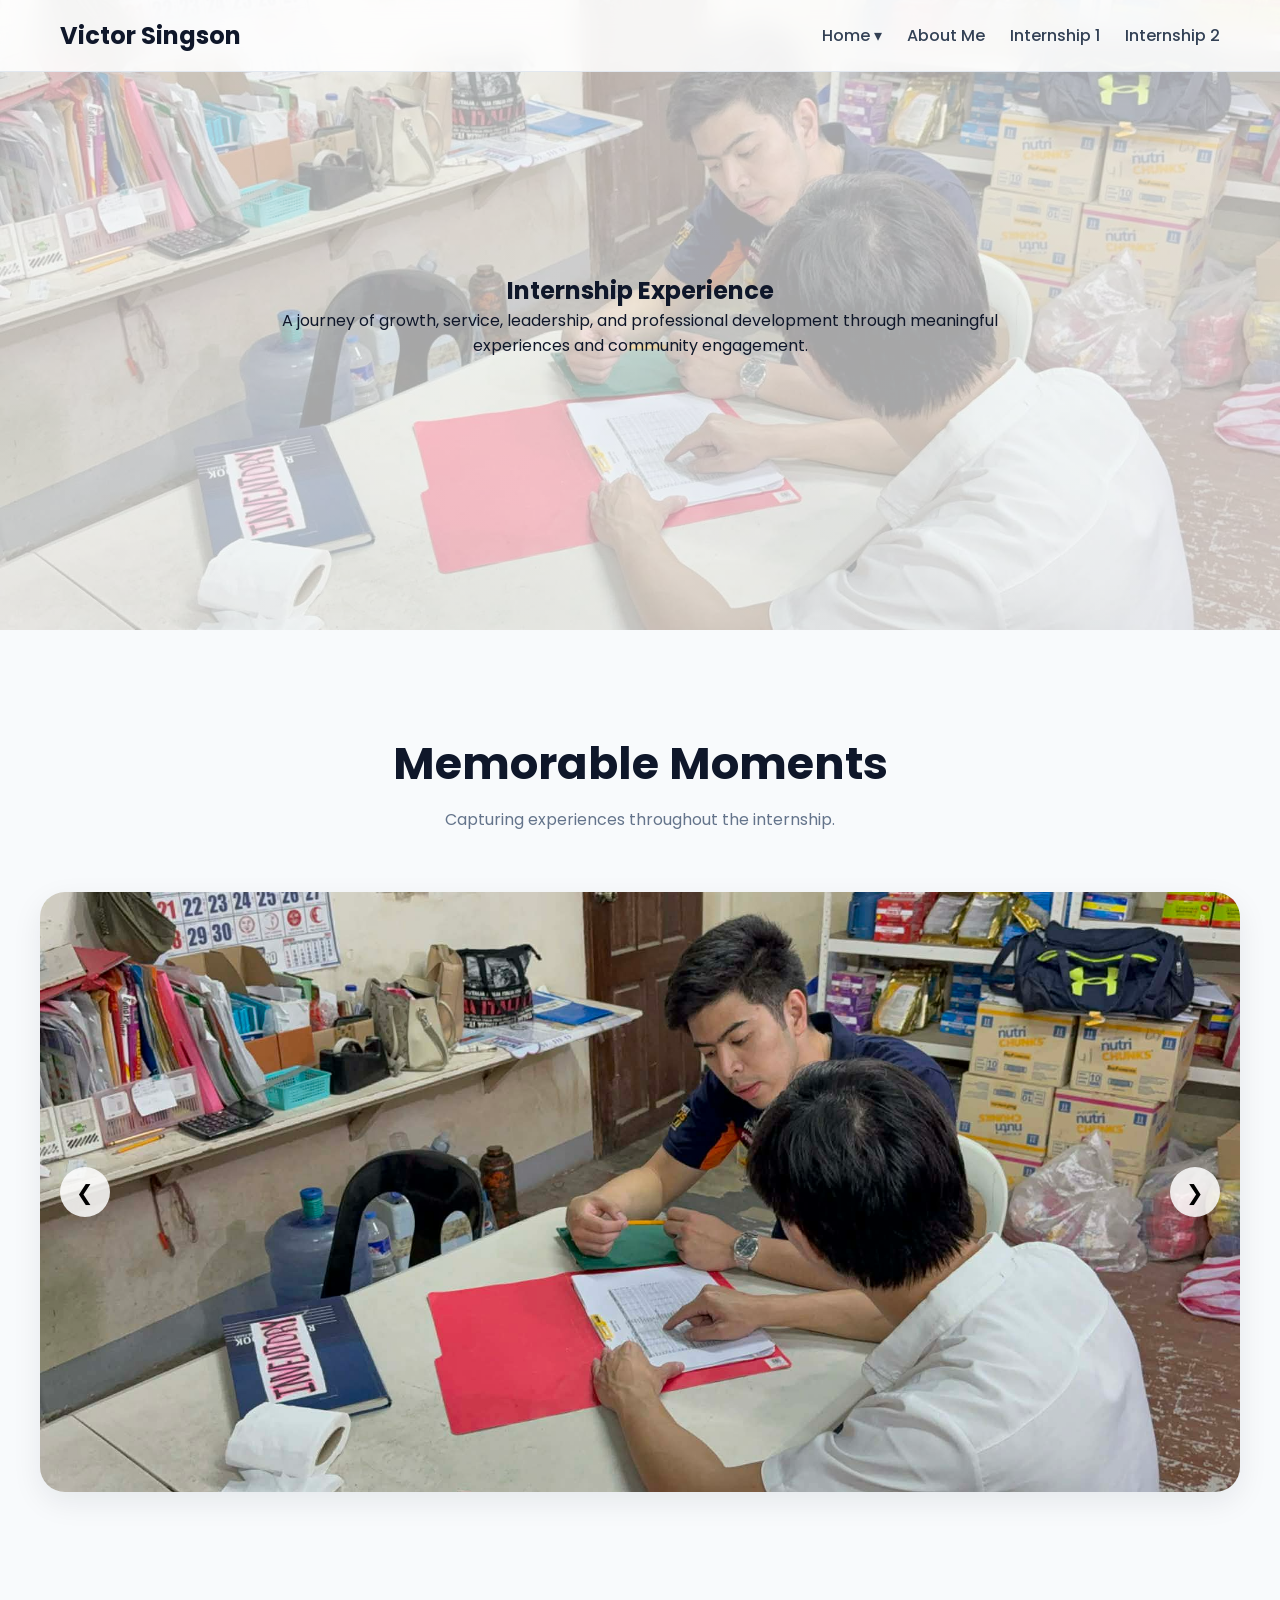
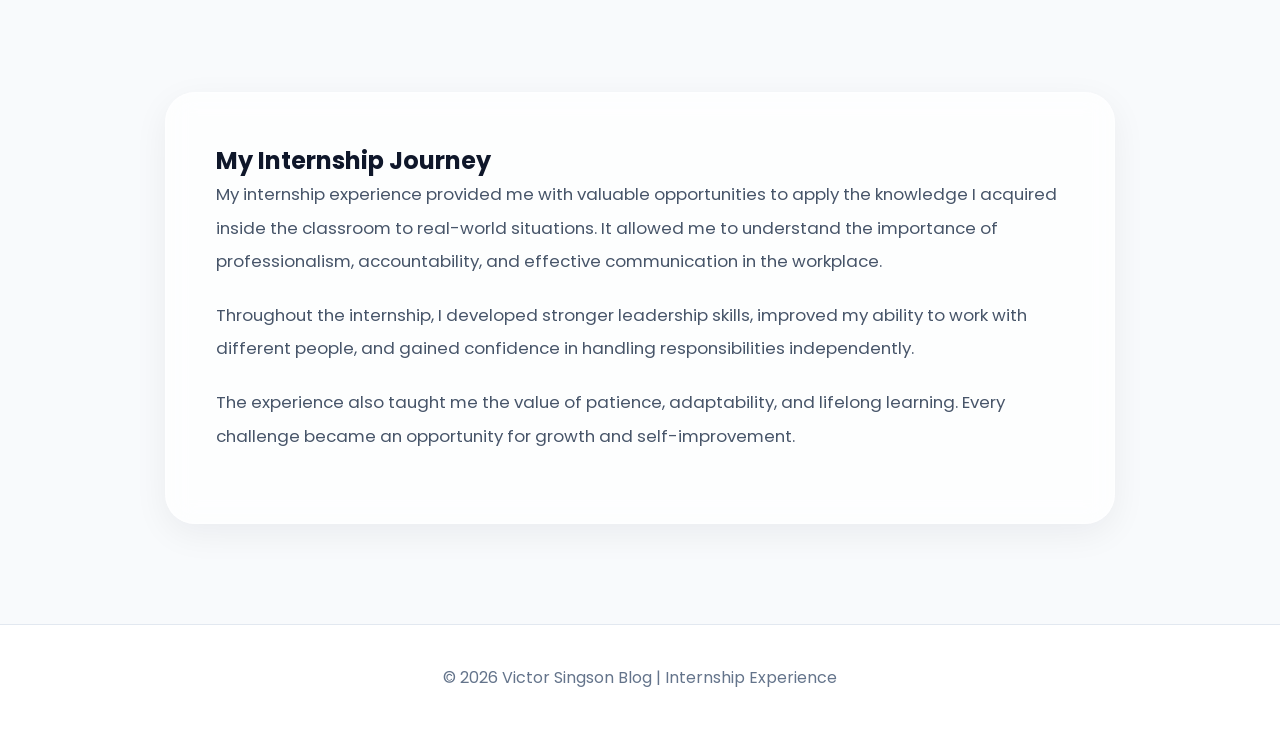
<file: internship1.html>
<!DOCTYPE html>
<html lang="en">
<head>

  <meta charset="UTF-8">
  <meta name="viewport" content="width=device-width, initial-scale=1.0">

  <title>Internship Experience | Victor Singson</title>

  <!-- GOOGLE FONT -->

  <link rel="preconnect" href="https://fonts.googleapis.com">
  <link rel="preconnect" href="https://fonts.gstatic.com" crossorigin>

  <link
    href="https://fonts.googleapis.com/css2?family=Poppins:wght@300;400;500;600;700&display=swap"
    rel="stylesheet"
  >

  <!-- CSS -->

  <link rel="stylesheet" href="style.css">

</head>

<body>

  <!-- =========================
       HEADER
  ========================== -->

  <header>

    <nav>

      <div class="logo">
        Victor Singson
      </div>

      <div class="nav-links">

        <div class="dropdown">

          <a href="index.html" class="dropbtn">
            Home ▾
          </a>

          <div class="dropdown-content">

            <a href="index.html#featured">Featured</a>
            <a href="index.html#blogs">Blogs</a>
            <a href="index.html#contact">Contact</a>

          </div>

        </div>

        <a href="about.html">About Me</a>
        <a href="internship1.html">Internship 1</a>
        <a href="internship2.html">Internship 2</a>
        

      </div>

    </nav>

  </header>

  <!-- =========================
       HERO
  ========================== -->

  <section class="internship-hero">

    <div class="hero-content">

      <h1>Internship Experience</h1>

      <p>
        A journey of growth, service, leadership,
        and professional development through meaningful
        experiences and community engagement.
      </p>

    </div>

  </section>

  <!-- =========================
       INTERNSHIP CAROUSEL
  ========================== -->

  <section>

    <div class="container">

      <div class="section-title">

        <h2>Memorable Moments</h2>

        <p>
          Capturing experiences throughout the internship.
        </p>

      </div>

      <div class="internship-carousel">

        <button class="internship-btn internship-prev">
          &#10094;
        </button>

        <button class="internship-btn internship-next">
          &#10095;
        </button>

        <div class="internship-slides">

          <div class="internship-slide">
            <img src="images/27.jpg" alt="">
          </div>

          <div class="internship-slide">
            <img src="images/28.jpg" alt="">
          </div>

          <div class="internship-slide">
            <img src="images/29.jpg" alt="">
          </div>

          <div class="internship-slide">
            <img src="images/30.jpg" alt="">
          </div>

        </div>

      </div>

    </div>

  </section>

  <!-- =========================
       BLOG STYLE CONTENT
  ========================== -->

  <section>

    <div class="container">

      <div class="blog-content-wrapper">

        <div class="blog-post">

          <h2>My Internship Journey</h2>

          <p>
            My internship experience provided me with
            valuable opportunities to apply the knowledge
            I acquired inside the classroom to real-world
            situations. It allowed me to understand the
            importance of professionalism, accountability,
            and effective communication in the workplace.
          </p>

          <p>
            Throughout the internship, I developed stronger
            leadership skills, improved my ability to work
            with different people, and gained confidence
            in handling responsibilities independently.
          </p>

          <p>
            The experience also taught me the value of
            patience, adaptability, and lifelong learning.
            Every challenge became an opportunity for
            growth and self-improvement.
          </p>

        </div>

      </div>

    </div>

  </section>

  <!-- =========================
       FOOTER
  ========================== -->

  <footer>

    <p>
      © 2026 Victor Singson Blog | Internship Experience
    </p>

  </footer>

  <script src="script.js"></script>
</file>
<file: style.css>
*{
  margin:0;
  padding:0;
  box-sizing:border-box;
  font-family:'Poppins',sans-serif;
}

html{
  scroll-behavior:smooth;
}

body{
  background:#F8FAFC;
  color:#0F172A;
  overflow-x:hidden;
}

section{
  padding:100px 20px;
}

.container{
  width:100%;
  max-width:1200px;
  margin:auto;
}

/* =========================
   NAVBAR
========================= */

header{
  width:100%;
  position:fixed;
  top:0;
  left:0;
  z-index:1000;

  background:rgba(255,255,255,0.85);
  backdrop-filter:blur(12px);

  border-bottom:1px solid #E2E8F0;
}

nav{
  max-width:1200px;
  margin:auto;

  display:flex;
  justify-content:space-between;
  align-items:center;

  padding:18px 20px;
}

.logo{
  font-size:1.5rem;
  font-weight:700;
}

.nav-links{
  display:flex;
  gap:25px;
}

.nav-links a{
  text-decoration:none;
  color:#334155;
  font-weight:500;
  transition:0.3s;
}

.nav-links a:hover{
  color:#64748B;
}
/* =========================
   DROPDOWN MENU
========================= */

.dropdown{

  position:relative;
}

.dropbtn{

  cursor:pointer;
}

.dropdown-content{

  position:absolute;

  top:45px;
  left:0;

  min-width:180px;

  background:rgba(255,255,255,0.95);

  backdrop-filter:blur(12px);

  border:1px solid #E2E8F0;

  border-radius:18px;

  overflow:hidden;

  opacity:0;
  visibility:hidden;

  transform:translateY(10px);

  transition:0.3s;

  box-shadow:
  0 10px 30px rgba(15,23,42,0.08);
}

.dropdown-content a{

  display:block;

  padding:14px 20px;

  color:#334155;

  text-decoration:none;

  transition:0.3s;
}

.dropdown-content a:hover{

  background:#F8FAFC;

  color:#0F172A;

  padding-left:28px;
}

.dropdown:hover .dropdown-content{

  opacity:1;
  visibility:visible;

  transform:translateY(0);
}

/* =========================
   HERO
========================= */

.hero{
  height:100vh;

  background:
  linear-gradient(rgba(255,255,255,0.55), rgba(255,255,255,0.55)),
  url('images/1.jpg');

  background-size:cover;
  background-position:center;

  display:flex;
  justify-content:center;
  align-items:center;

  text-align:center;
}

.hero-content{
  max-width:800px;
}

.hero h1{
  font-size:4rem;
  margin-bottom:15px;
}

.hero p{
  font-size:1.1rem;
  line-height:1.8;
  color:#475569;
  margin-bottom:30px;
}

.btn{
  display:inline-block;
  padding:14px 35px;
  border-radius:50px;

  background:#0F172A;
  color:#fff;

  text-decoration:none;
  font-weight:600;

  transition:0.3s;
}

.btn:hover{
  background:#334155;
  transform:translateY(-3px);
}


/* =========================
   SECTION TITLE
========================= */

.section-title{
  text-align:center;
  margin-bottom:60px;
}

.section-title h2{
  font-size:2.8rem;
  margin-bottom:10px;
}

.section-title p{
  color:#64748B;
}

/* =========================
   FEATURED CAROUSEL
========================= */

.carousel{
  position:relative;
  overflow:hidden;
  border-radius:30px;

  box-shadow:0 15px 40px rgba(15,23,42,0.08);
}

.slides{
  display:flex;
  transition:transform 0.5s ease-in-out;
}

.slide{
  min-width:100%;
  position:relative;
}

.slide img{
  width:100%;
  height:650px;
  object-fit:cover;
}

.slide-content{
  position:absolute;
  bottom:40px;
  left:40px;

  background:rgba(255,255,255,0.75);
  backdrop-filter:blur(12px);

  padding:25px;
  border-radius:20px;

  max-width:500px;
}

.slide-content h3{
  margin-bottom:10px;
}

.carousel-btn{
  position:absolute;
  top:50%;
  transform:translateY(-50%);

  width:55px;
  height:55px;

  border:none;
  border-radius:50%;

  background:rgba(255,255,255,0.2);
  backdrop-filter:blur(10px);

  color:#fff;
  font-size:1.2rem;

  cursor:pointer;
  z-index:10;
}

.prev{
  left:20px;
}

.next{
  right:20px;
}

/* =========================
   BLOG CAROUSEL
========================= */

.blog-carousel{
  position:relative;
  overflow:hidden;
  border-radius:30px;
  margin-bottom:70px;

  box-shadow:0 15px 40px rgba(15,23,42,0.08);
}

.blog-slides{
  display:flex;
  transition:transform 0.6s ease-in-out;
}

.blog-slide{
  min-width:100%;
  position:relative;
}

.blog-slide img{
  width:100%;
  height:650px;
  object-fit:cover;
}

.blog-slide::after{
  content:"";
  position:absolute;
  inset:0;

  background:
  linear-gradient(
    to top,
    rgba(15,23,42,0.45),
    rgba(15,23,42,0.05)
  );
}

.blog-btn{
  position:absolute;
  top:50%;
  transform:translateY(-50%);

  width:55px;
  height:55px;

  border:none;
  border-radius:50%;

  background:rgba(255,255,255,0.2);
  backdrop-filter:blur(10px);

  color:#fff;
  font-size:1.2rem;

  cursor:pointer;
  z-index:10;
}

.blog-prev{
  left:20px;
}

.blog-next{
  right:20px;
}

/* =========================
   BLOG CONTENT
========================= */

.blog-content-wrapper{
  max-width:950px;
  margin:auto;

  display:flex;
  flex-direction:column;
  gap:40px;
}

.blog-post{
  background:rgba(255,255,255,0.75);
  backdrop-filter:blur(14px);

  border:1px solid rgba(255,255,255,0.4);

  padding:50px;
  border-radius:30px;

  box-shadow:0 10px 35px rgba(15,23,42,0.06);

  transition:0.4s;
}

.blog-post:hover{
  transform:translateY(-8px);
}

.blog-post p{
  font-size:1.05rem;
  line-height:2;
  color:#475569;
  margin-bottom:20px;
}

.blog-post p:first-child{
  color:#0F172A;
  font-weight:500;
  font-size:1.12rem;
}

.blog-post h3{

  font-size:2rem;

  margin-bottom:25px;

  color:#0F172A;

  font-weight:700;

  border-left:5px solid #0F172A;

  padding-left:18px;
}

/* =========================
   FOOTER
========================= */

footer{
  background:#fff;
  text-align:center;

  padding:40px 20px;

  color:#64748B;

  border-top:1px solid #E2E8F0;
}

/* =========================
   RESPONSIVE
========================= */

@media(max-width:768px){

  nav{
    flex-direction:column;
    gap:15px;
  }

  .hero h1{
    font-size:2.5rem;
  }

  .slide img,
  .blog-slide img{
    height:380px;
  }

  .blog-post{
    padding:30px 25px;
  }

}

@media(max-width:480px){

  .hero h1{
    font-size:2rem;
  }

  .slide img,
  .blog-slide img{
    height:300px;
  }

}

/* =========================
   ABOUT PAGE
========================= */

.about-page{

  min-height:100vh;

  padding:160px 20px 100px;
}

.about-grid{

  display:grid;

  grid-template-columns:380px 1fr;

  gap:60px;

  align-items:center;
}

.about-image{

  position:sticky;
  top:120px;

  align-self:start;

  overflow:hidden;

  border-radius:30px;

  box-shadow:
  0 20px 50px rgba(15,23,42,0.08);
}

.about-image img{

  width:100%;
  height:550px;

  object-fit:cover;

  display:block;

  transition:0.6s;
}

.about-image:hover img{

  transform:scale(1.05);
}

.about-content{

  background:rgba(255,255,255,0.80);

  backdrop-filter:blur(14px);

  border:1px solid #E2E8F0;

  border-radius:30px;

  padding:60px;

  box-shadow:
  0 10px 35px rgba(15,23,42,0.06);

  transition:0.4s;
}

.about-content:hover{

  transform:translateY(-8px);

  box-shadow:
  0 20px 45px rgba(15,23,42,0.10);
}

.about-badge{

  display:inline-block;

  background:#E2E8F0;

  color:#0F172A;

  padding:10px 20px;

  border-radius:50px;

  font-size:.9rem;

  font-weight:600;

  margin-bottom:25px;
}

.about-content h1{

  font-size:3.5rem;

  margin-bottom:25px;
}

.about-content p{

  color:#475569;

  line-height:2;

  margin-bottom:20px;

  font-size:1.05rem;
}

/* =========================
   ABOUT GREETING
========================= */

.about-greeting{

  font-size:22px;

  color:#000000;

  font-weight:500;

  letter-spacing:1px;

  text-transform:uppercase;

  margin-bottom:15px;
}

/* =========================
   RESPONSIVE
========================= */
@media(max-width:900px){

  .about-grid{

    grid-template-columns:1fr;
  }

  .about-image{

    position:static;

    max-width:350px;

    margin:auto;
  }

}

@media(max-width:768px){

  .about-content{

    padding:35px;
  }

  .about-content h1{

    font-size:2.5rem;
  }

}

/* =========================
   INTERNSHIP HERO
========================= */

.internship-hero{

  height:70vh;

  background:
  linear-gradient(
    rgba(255,255,255,0.65),
    rgba(255,255,255,0.65)
  ),
  url("images/27.jpg");

  background-size:cover;
  background-position:center;

  display:flex;
  justify-content:center;
  align-items:center;

  text-align:center;

  padding:20px;
}

/* =========================
   INTERNSHIP CAROUSEL
========================= */

.internship-carousel{

  position:relative;

  overflow:hidden;

  border-radius:25px;

  box-shadow:
  0 10px 30px rgba(15,23,42,0.08);
}

.internship-slides{

  display:flex;

  transition:transform .5s ease;
}

.internship-slide{

  min-width:100%;
}

.internship-slide img{

  width:100%;

  height:600px;

  object-fit:cover;

  display:block;
}

.internship-btn{

  position:absolute;

  top:50%;

  transform:translateY(-50%);

  width:50px;
  height:50px;

  border:none;

  border-radius:50%;

  cursor:pointer;

  background:
  rgba(255,255,255,.85);

  font-size:1.3rem;

  z-index:10;

  transition:.3s;
}

.internship-btn:hover{

  background:#0F172A;

  color:#fff;

  transform:
  translateY(-50%) scale(1.08);
}

.internship-prev{

  left:20px;
}

.internship-next{

  right:20px;
}
</file>
